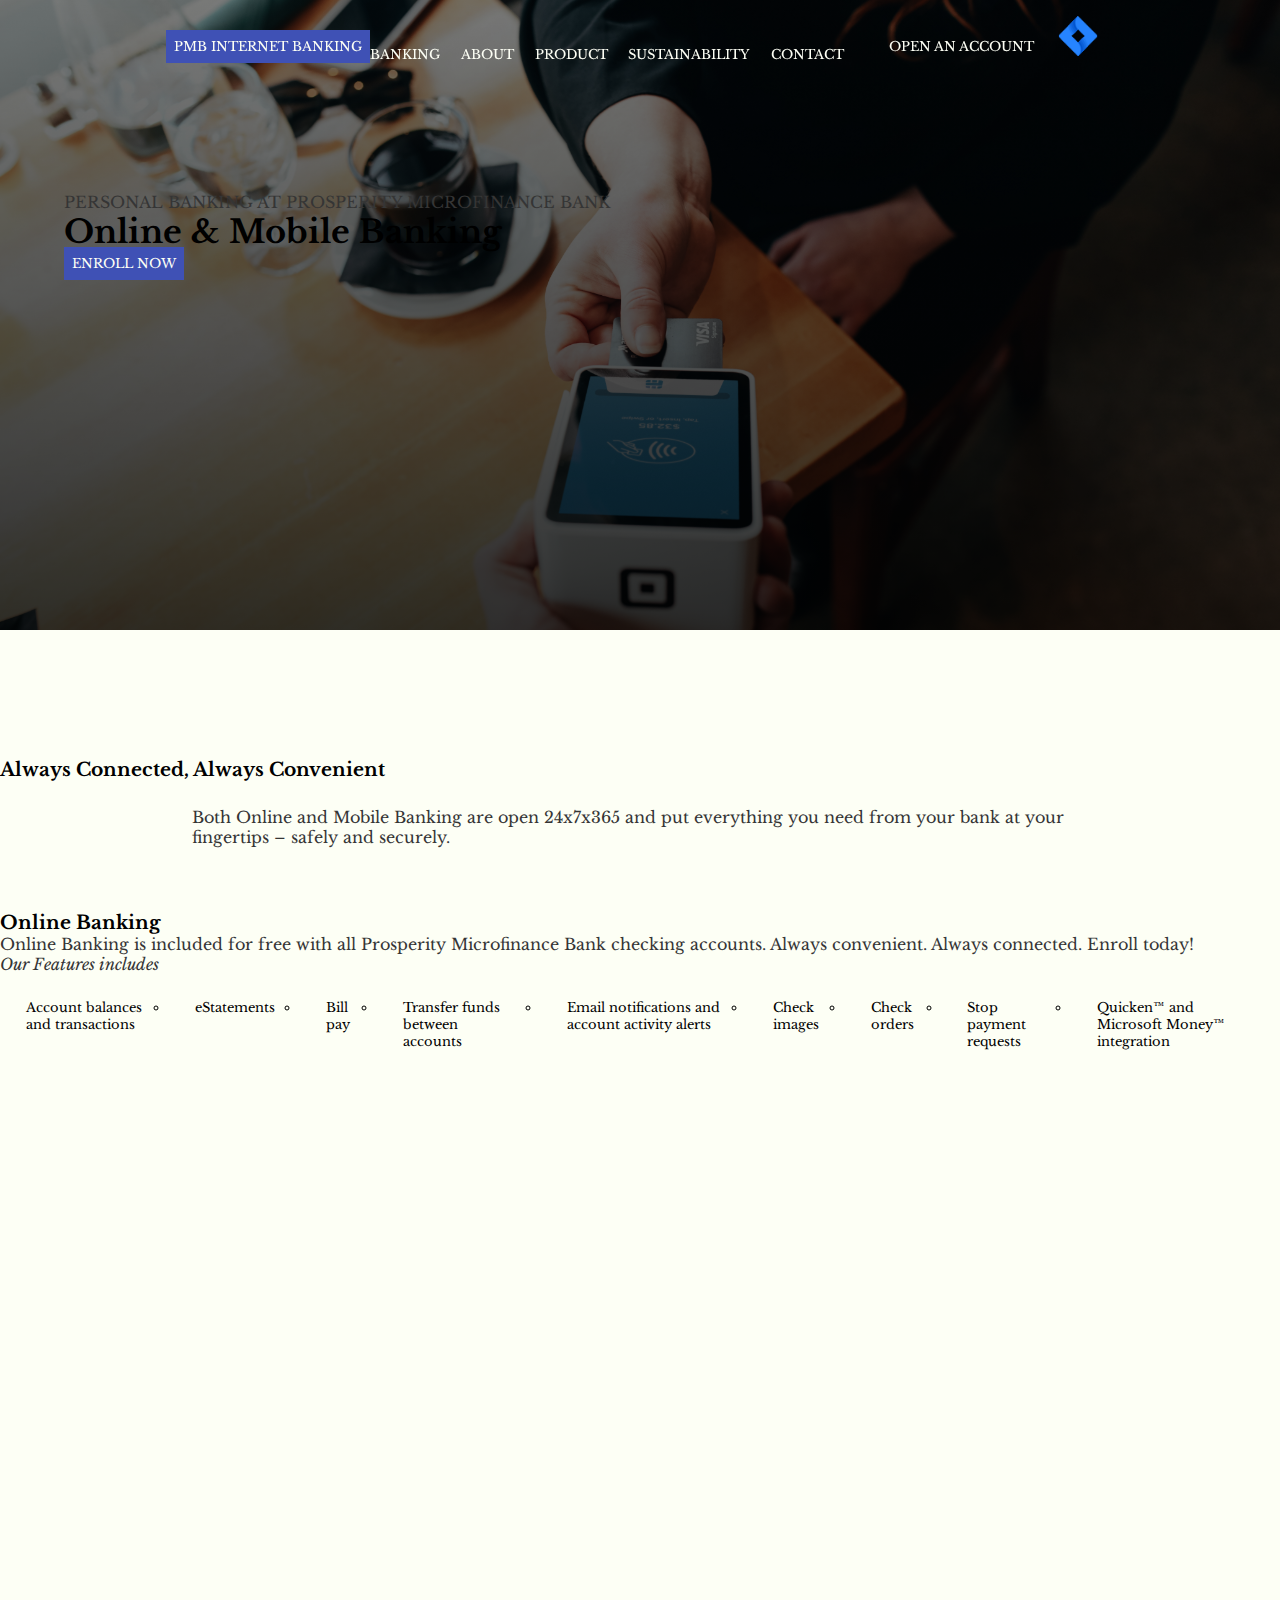
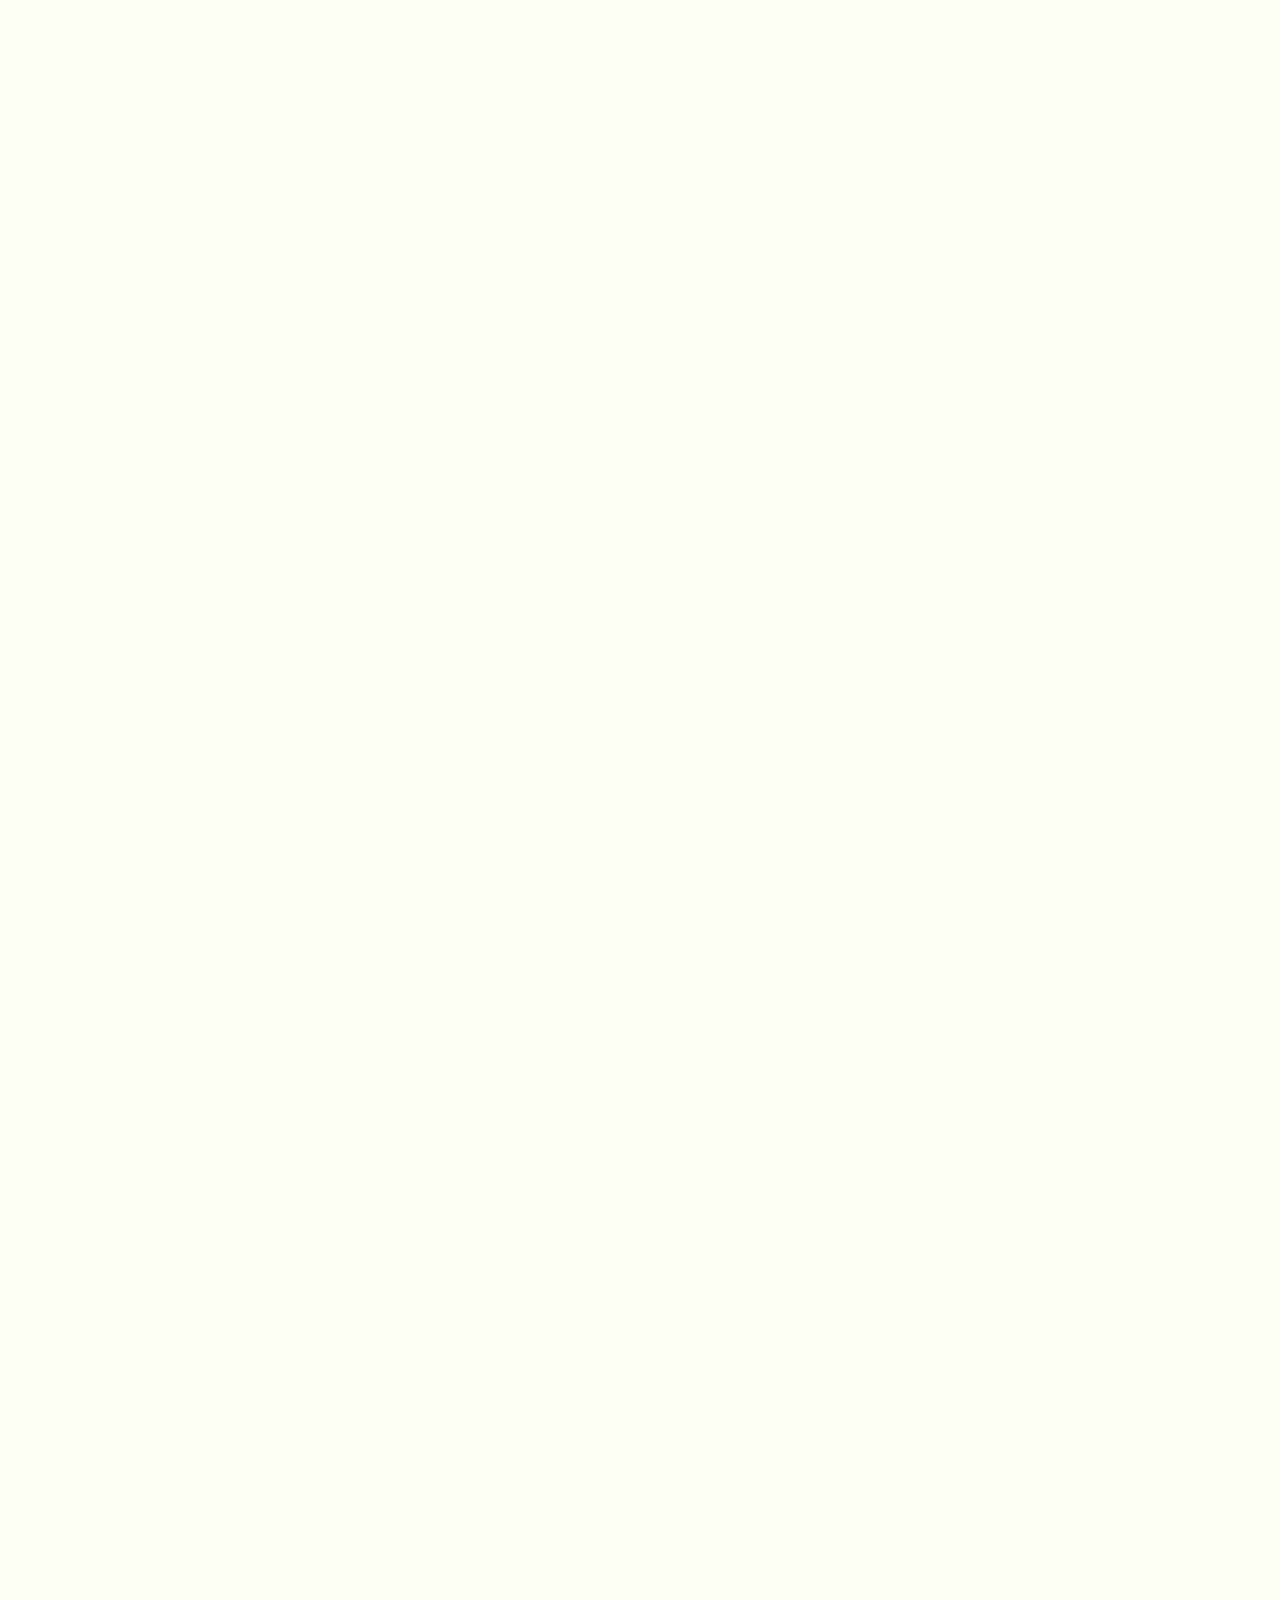
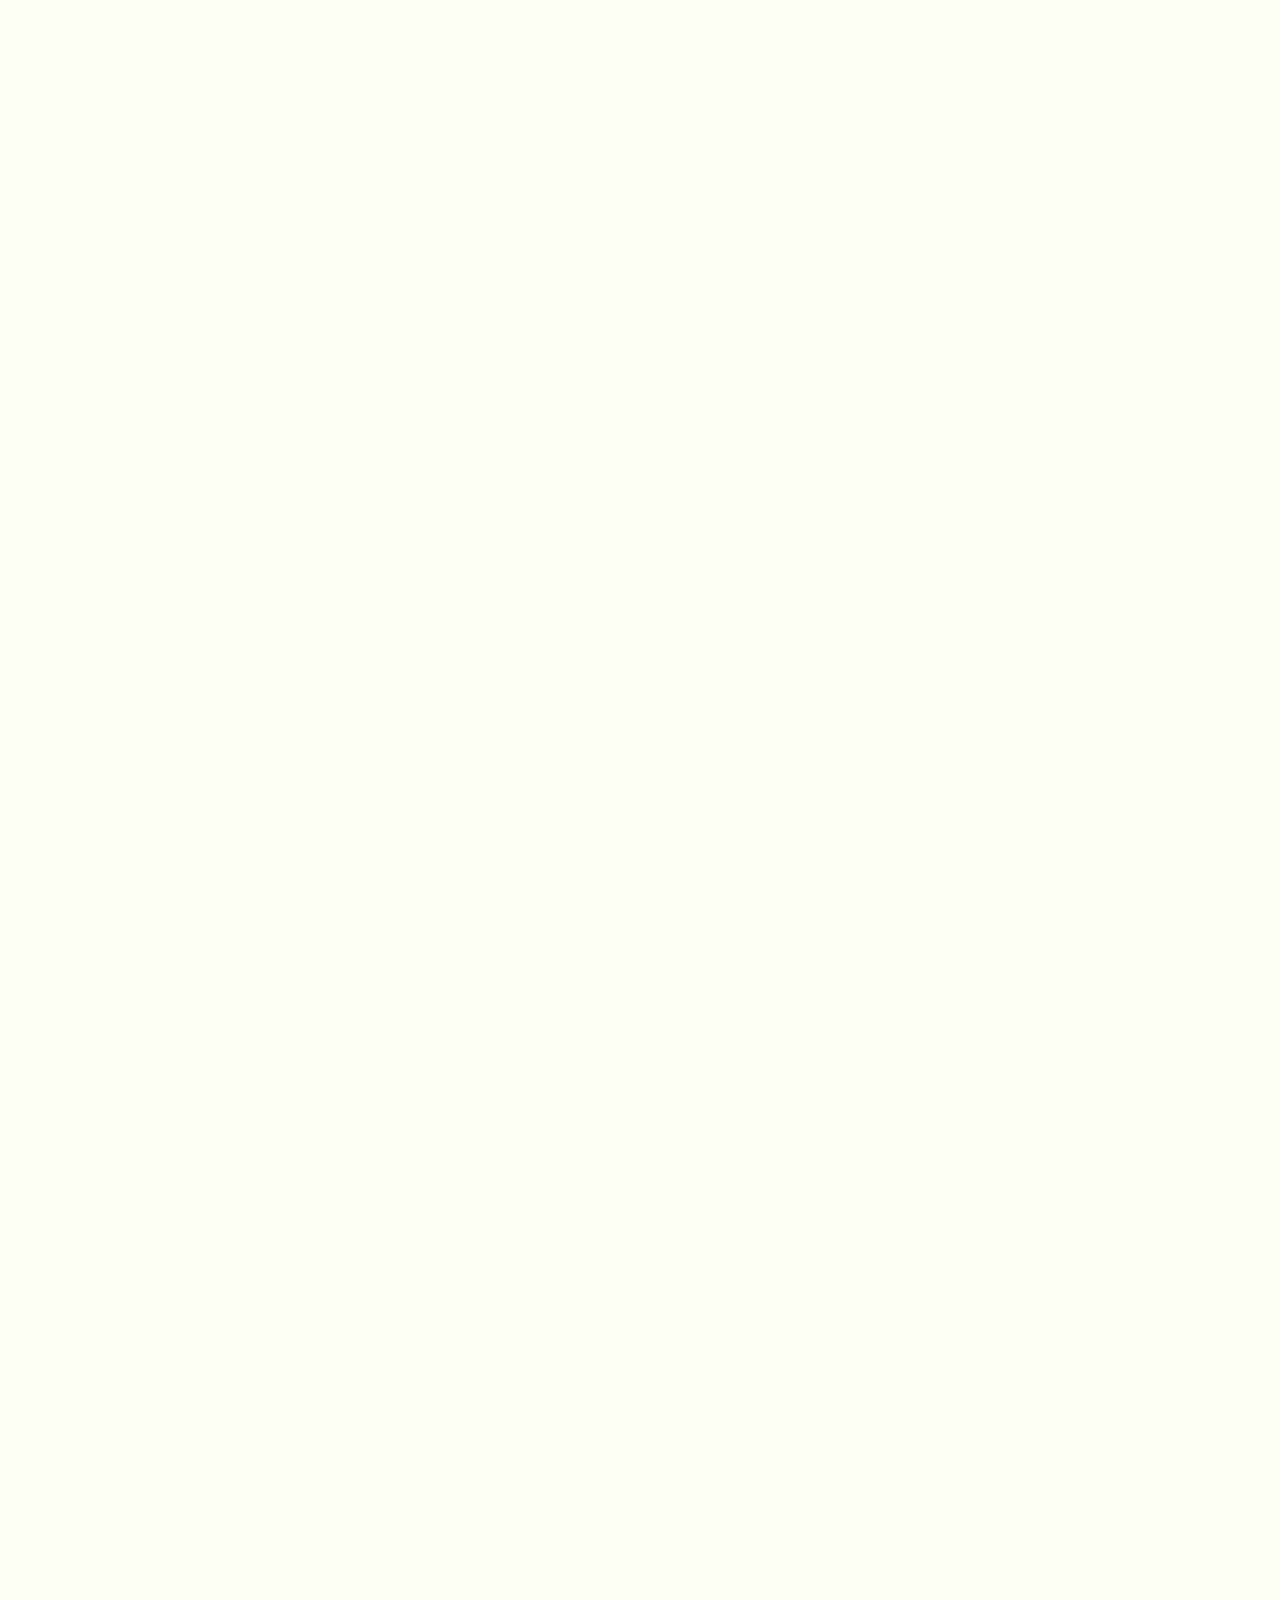
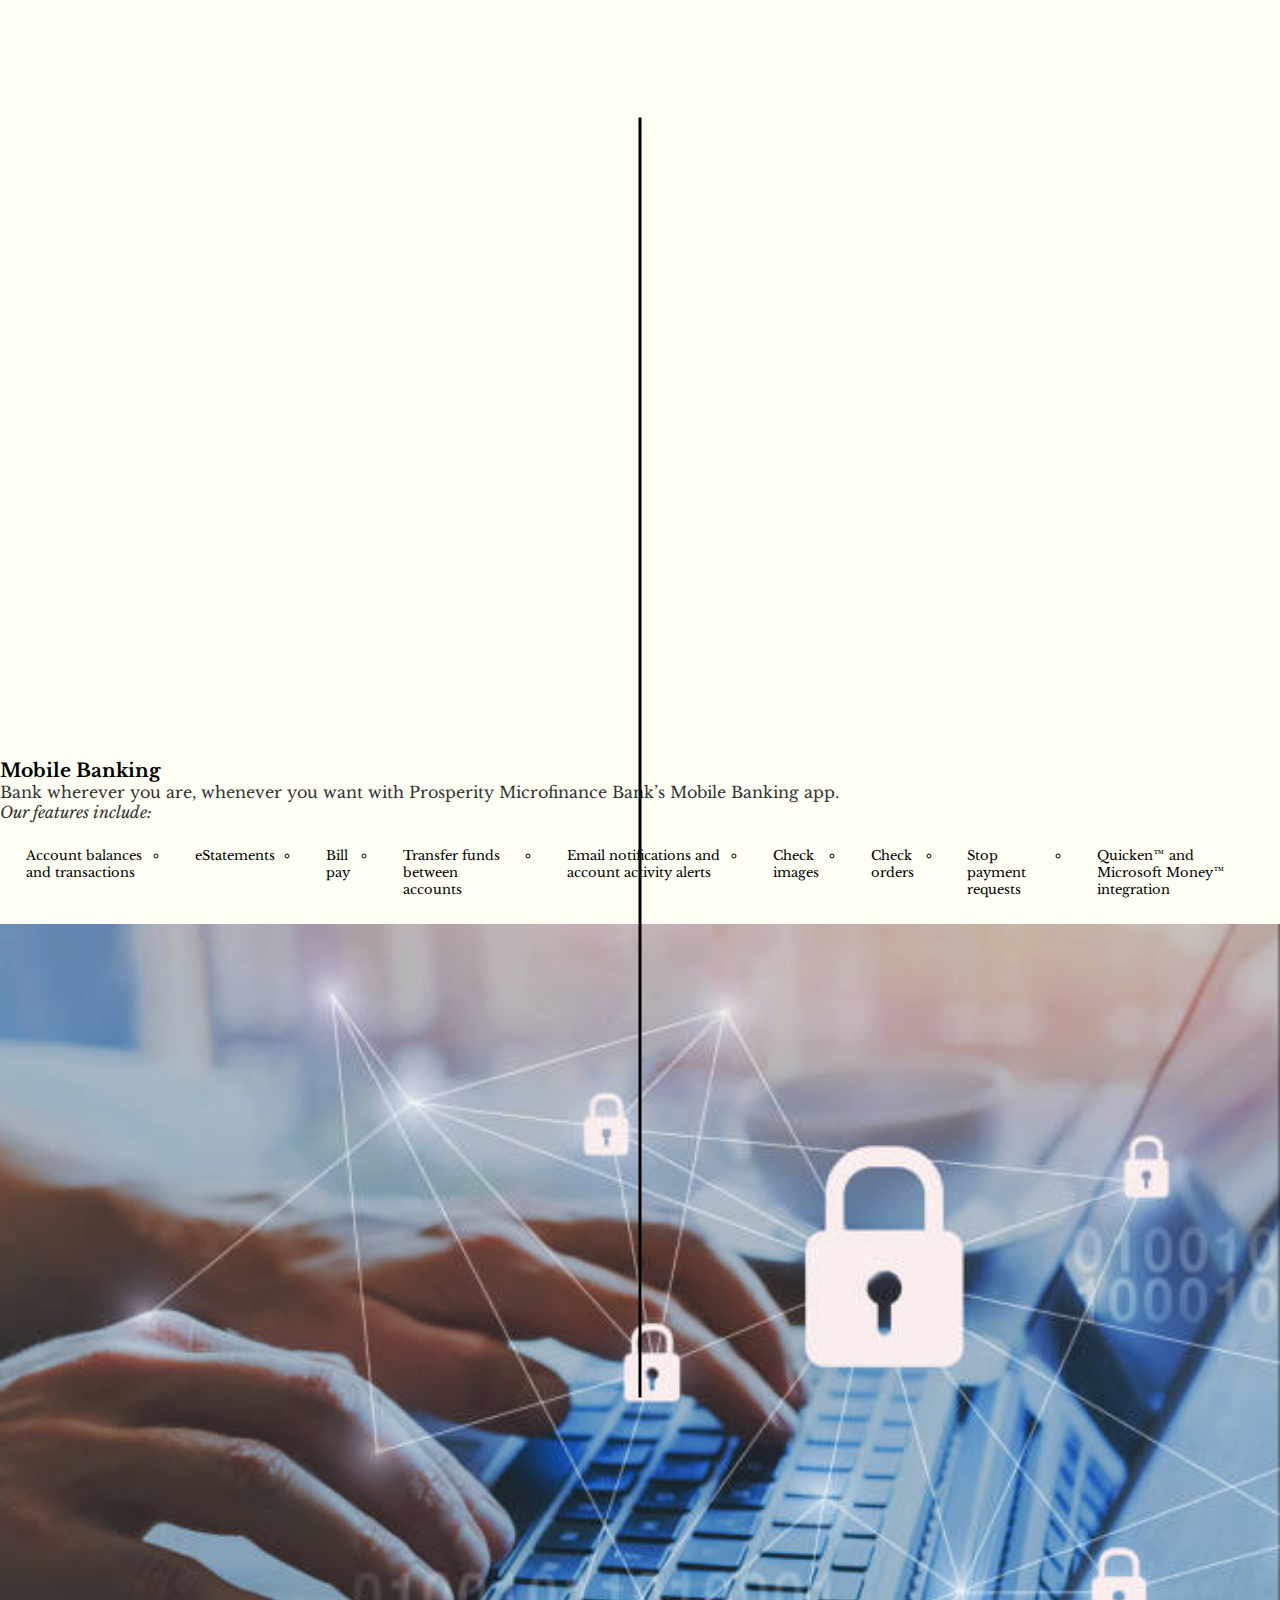
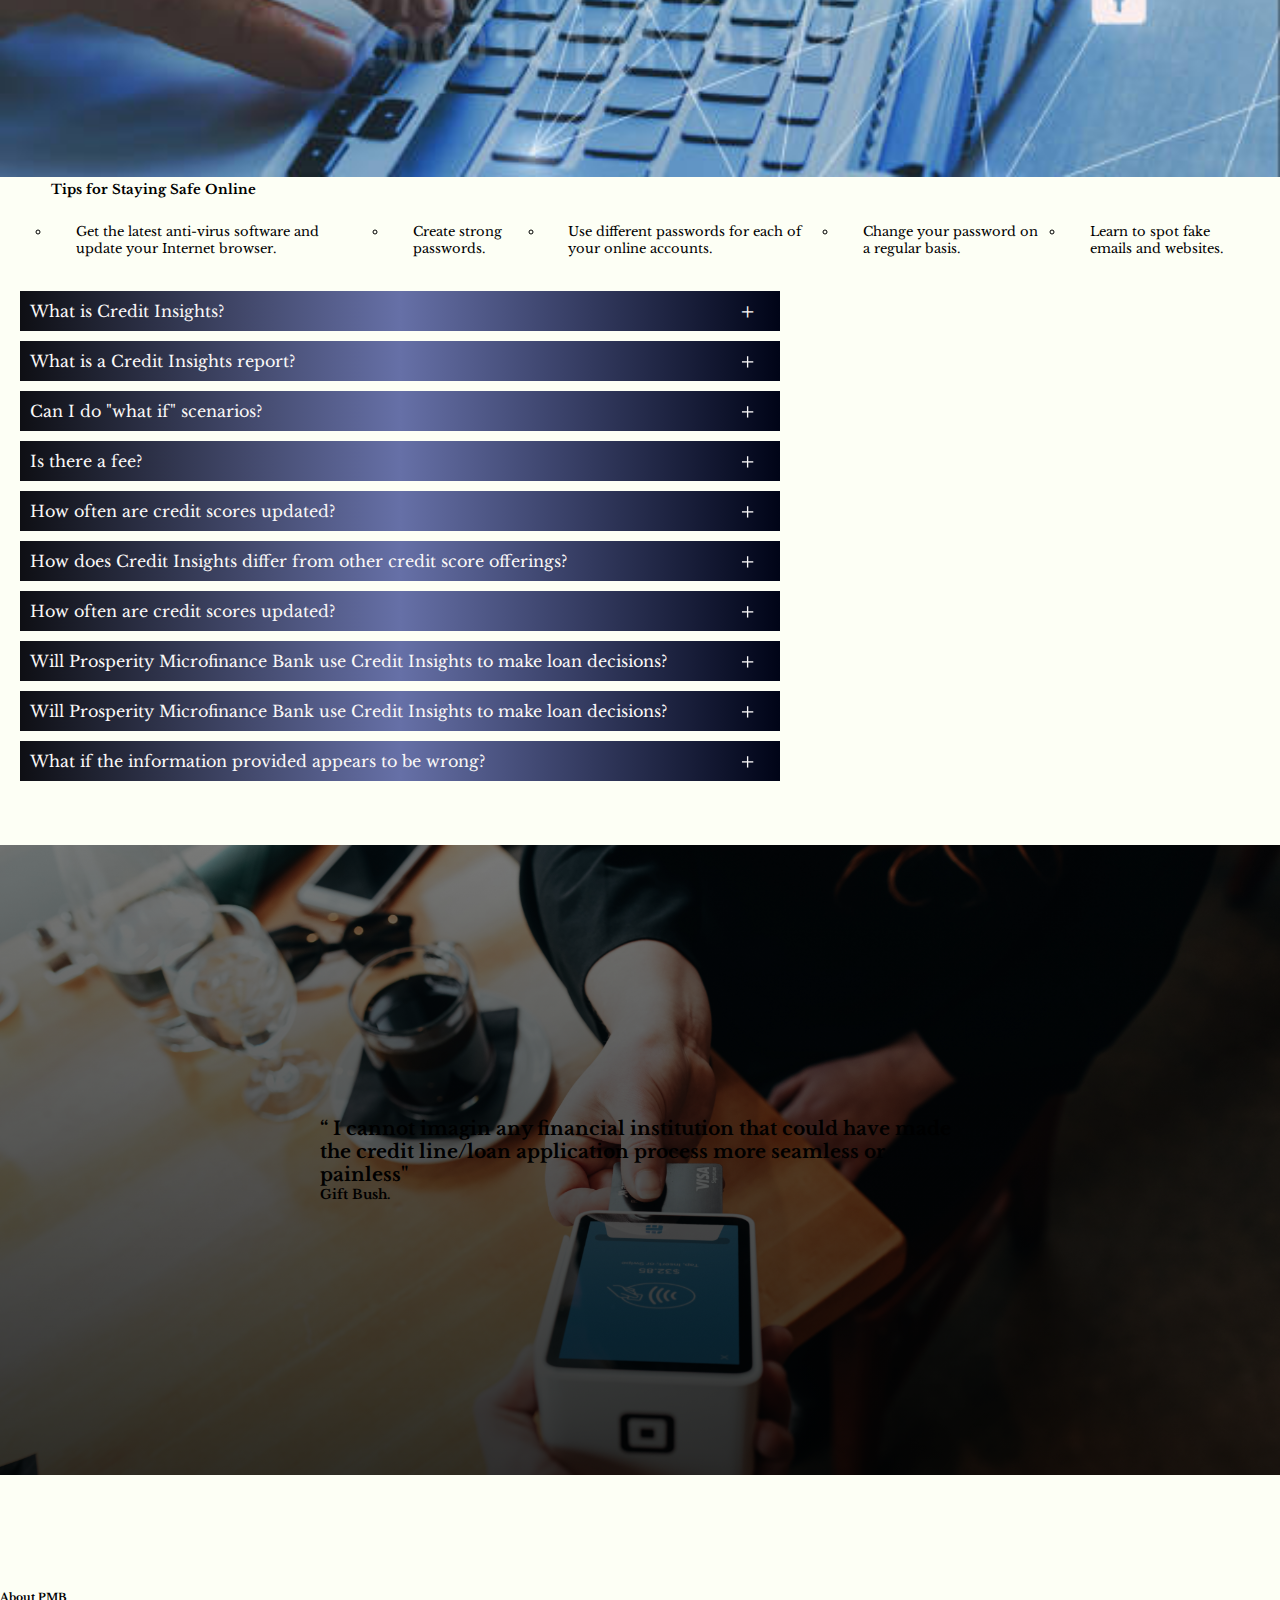
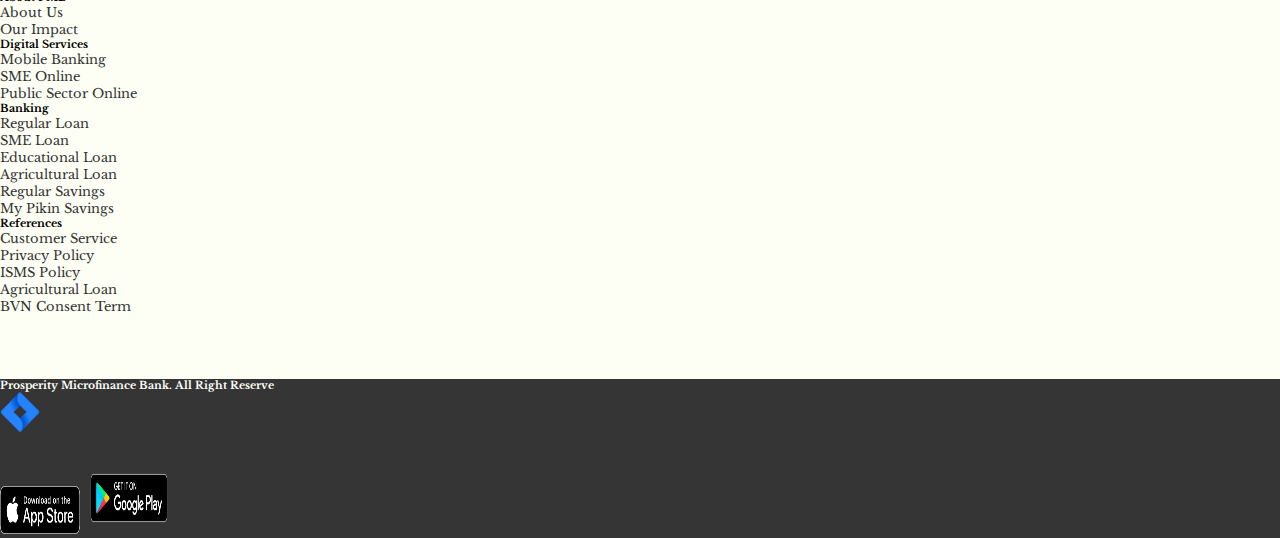
<file: online-banking.html>
<!doctype html>
<html lang="en">
  <head>
    <meta charset="utf-8">
    <meta name="viewport" content="width=device-width, initial-scale=1">
    <title>Pmb</title>
    <link rel="stylesheet" href="aos.css" />
    <link href="https://cdn.jsdelivr.net/npm/bootstrap@5.3.0-alpha3/dist/css/bootstrap.min.css" rel="stylesheet" integrity="sha384-KK94CHFLLe+nY2dmCWGMq91rCGa5gtU4mk92HdvYe+M/SXH301p5ILy+dN9+nJOZ" crossorigin="anonymous">
    <link rel="stylesheet" type="text/css" href="stylesheet.css" />
    <link rel="stylesheet" href="https://use.fontawesome.com/releases/v5.5.0/css/all.css" integrity="sha384-B4dIYHKNBt8Bc12p+WXckhzcICo0wtJAoU8YZTY5qE0Id1GSseTk6S+L3BlXeVIU" crossorigin="anonymous"> 
    <link rel="stylesheet" href="https://cdnjs.cloudflare.com/ajax/libs/font-awesome/4.7.0/css/font-awesome.min.css">   
    <link rel="stylesheet" href="https://cdnjs.cloudflare.com/ajax/libs/font-awesome/6.0.0-beta2/css/all.min.css" integrity="sha512-YWzhKL2whUzgiheMoBFwW8CKV4qpHQAEuvilg9FAn5VJUDwKZZxkJNuGM4XkWuk94WCrrwslk8yWNGmY1EduTA==" crossorigin="anonymous" referrerpolicy="no-referrer" />
    <link rel="stylesheet" href="fontawesome.min.css">

</head>
  <body>
      <!-- large screen header -->
    <div class="container-fluid large_screen online-banking">
     <div class="row navbar" id="navbar">
      <div class="col-lg-12 col-md-12">
        <nav class="sticky-top">
          <a href="online-banking" class="btn pmb_internet_btn change_color btn-lg" id="link_pmb">PMB INTERNET BANKING</a>
      <div class="nav-links">
        <ul>
          <li><a id="link_bank" href="banking.html">BANKING</a></li>
          <li><a id="link_about" href="about.html">ABOUT</a></li>
          <li><a id="link_csr" href="product.html">PRODUCT</a></li>
          <li><a id="link_sus" href="sustainability.html">SUSTAINABILITY</a></li>
          <li><a id="link_con" href="#footer">CONTACT</a></li>
        </ul>
      </div>
      <div class="pmb_open_acc">
        <a class="btn btn-lg pmb_open_acc-btn" href="open-account.html" id="link_open">OPEN AN ACCOUNT</a>
      </div>
      <div class="pmb_logo">
        <a href="index.html"><img src="images/logo.png" style="height: 40px; width:40px;"></a>
      </div>
      </nav>
      </div>
     </div>

     <div class="row online-banking_intro">
      <div class="col-lg-6 col-md-6">
        <P class="text-white">PERSONAL BANKING AT PROSPERITY MICROFINANCE BANK</P>
        <h1 class="text-white mt-2">Online & Mobile Banking</h1>
        <a href="#" class="btn pmb_internet_btn intro-btn btn-lg mt-3" id="link_pmb">ENROLL NOW</a>
      </div>
     </div>       
    </div>

    <!-- small screen header -->
    <!-- navbar -->
    <nav class="navbar navbar-expand-lg sticky-top small_screen">
      <div class="container-fluid">
        <button class="navbar-toggler" type="button" data-bs-toggle="collapse" data-bs-target="#navbarTogglerDemo03" aria-controls="navbarTogglerDemo03" aria-expanded="false" aria-label="Toggle navigation">
          <span class="navbar-toggler-icon"></span>
        </button>
        <p class="text-center xx_small_screen">PROSPERITY MICROFINANCE BANK</p>
        <a href="index.html"><img src="images/logo.png" style="height: 40px; width:40px;"></a>
        <div class="collapse navbar-collapse mt-2" id="navbarTogglerDemo03">
          <div class="justify-content-center align align-items-center text-center mt-2 mb-2 ">
            <a href="online-banking.html" class="btn pmb_internet_btn change_color btn-lg " id="link_pmb">PMB INTERNET BANKING</a>
          </div>
          <ul class="navbar-nav me-auto mb-2 mb-lg-0">
            <li class="nav-item">
              <a class="nav-link"  href="banking.html">BANKING</a>
              <hr>
            </li>
            <li class="nav-item">
              <a class="nav-link" href="about.html">ABOUT PMB</a>
              <hr>
            </li>
            <li class="nav-item">
              <a href="product.html" class="nav-link">PRODUCT</a>
            </li>
            <hr>
            <li class="nav-item">
              <a  href="sustainability.html" class="nav-link">SUSTAINABILITY</a>
              <hr>
            </li>
            <li class="nav-item">
              <a href="#footer" class="nav-link">CONTACT</a>
            </li>
            <hr>
          </ul>
          <a class="btn btn-lg pmb_open_acc-btn_small" href="open-account.html" id="pmb_open_acc-btn_small">OPEN AN ACCOUNT</a>
        </div>
      </div>
    </nav>

    <!-- header -->
    <div class=" container-fluid small_screen online-banking">
        <div class="row ">
            <div class="col">
                <div class=" text justify-content-center align-items-center text-center">
                  <P class="text-white">PERSONAL BANKING AT PROSPERITY MICROFINANCE BANK</P>
                  <h1 class="text-white mt-2">Online & Mobile Banking</h1>
                  <a href="#" class="btn pmb_internet_btn intro-btn btn-lg mt-3" id="link_pmb">ENROLL NOW</a>
                </div>
            </div>
        </div>
    </div>

    <!-- connect -->
    <div class="container connect-con">
        <div class='row justify-content-center align-items-center'>
            <div class="col justify-content-center align-items-center ">
                <h3 class="text-center">Always Connected, Always Convenient</h3>
                <p class="text-center connect">Both Online and Mobile Banking are open 24x7x365 and put everything you need from your bank at your fingertips – safely and securely.</p>
            </div>
        </div>
    </div>

    <!-- internet banking -->
        <div class="container internet_banking justify-content-center align-items-center collapseable-con">
          <div class="row mt-5">
            <div class="col-md-5 col-lg-5 text-col">
                <h3 class="pt-3 mt-5 text-center" >Online Banking</h3>
                <p class="pt-3">Online Banking is included for free with all Prosperity Microfinance Bank checking accounts. Always convenient.  Always connected.  Enroll today!</p>
                <p class="pt-3"><i>Our Features includes</i></p>
                <ul class="d-block pt-4">
                  <li>Account balances and transactions</li>
                  <li>eStatements</li>
                  <li>Bill pay</li>
                  <li>Transfer funds between accounts</li>
                  <li>Email notifications and account activity alerts</li>
                  <li>Check images</li>
                  <li>Check orders</li>
                  <li>Stop payment requests</li>
                  <li>Quicken™ and Microsoft Money™ integration</li>

                </ul>
            </div>

            <div class="col-lg-1 col-md-1">
              <div class=" d-flex line1"></div>
          </div>

          <div class="col-md-5 col-lg-5 mt-3 pt-4">
            <h3 class="pt-3 text-center" >Mobile Banking</h3>
            <p class="pt-3">Bank wherever you are, whenever you want with Prosperity Microfinance Bank’s Mobile Banking app.</p>
            <p class="pt-4"><i>Our features include:</i></p>
            <ul class="d-block pt-4">
              <li>Account balances and transactions</li>
              <li>eStatements</li>
              <li>Bill pay</li>
              <li>Transfer funds between accounts</li>
              <li>Email notifications and account activity alerts</li>
              <li>Check images</li>
              <li>Check orders</li>
              <li>Stop payment requests</li>
              <li>Quicken™ and Microsoft Money™ integration</li>
              

        </ul>
        </div>

          </div>

            <div class="row ">
              <div class=" col-md-4 col-lg-4 mt-5 mb-3">
                <div class="card">
                    <img src="images/istockphoto-1061357610-612x612.jpg" class="card-img-top" alt="..." style="width: 100%; height: 100%;">
                    <div class="card-body">
                      <h5 class="pt-3">Tips for Staying Safe Online</h5>
                      <ul class="d-block">
                        <li>Get the latest anti-virus software and update your Internet browser.</li>
                        <li>Create strong passwords.</li>
                        <li>Use different passwords for each of your online accounts.</li>
                        <li>Change your password on a regular basis.</li>
                        <li>Learn to spot fake emails and websites.</li>
                    </div>
                  </div>
            </div>

            <div class="col-md-8 col-lg-8 align-items-center justify-content-center mx-auto collapseable d-flex">
              <div class="accordion ">
                <div class="contentBx">
                  <div class="label">What is Credit Insights?</div>
                  <div class="content">
                    <p class="pt-3"> Credit Insights is a comprehensive program that can help you stay on top of your credit. The program provides free, ongoing access to your credit score and report, monitors your credit for key changes, and finds savings opportunities on existing and new loans and credit cards – all through your Prosperity Microfinance Bank mobile banking account.</p>
                    <p class="pt-3">With this program, you can check your credit score, full credit report, and factors that influence it. The scores are updated automatically every month or you have the option to refresh your score and report daily</p>
                    <p class="pt-3">With this program, you can check your credit score, full credit report, and factors that influence it. The scores are updated automatically every month or you have the option to refresh your score and report daily</p>
                  
                  </div>
                </div>
        
                <div class="contentBx">
                  <div class="label">What is a Credit Insights report?</div>
                  <div class="content">
                    <p class="pt-3">Your Credit Insights Credit Report provides all the information you would find on a credit file including a list of open loans and accounts and credit inquiries. You will also be able to see details on payment history, credit utilization, and the public records that show up on your account. And, when you check your credit file, it will have no impact on your credit score.</p>
                  </div>
                </div>
        
                <div class="contentBx">
                  <div class="label">Can I do "what if" scenarios?</div>
                  <div class="content">
                    <p> Absolutely</p>
                    <p>Credit Goals is a feature of Credit Insights. You have the ability to input your desired credit score and a timeline in which you want to achieve that goal. Personalized recommendations will be given, and you can track your progress toward your goals.</p>
                  </div>
                </div>
        
                <div class="contentBx">
                  <div class="label">Is there a fee?</div>
                  <div class="content">
                    <p> No, Credit Insights is entirely free, and no credit card information is required to register.</p>
                  </div>
                </div>
        
                <div class="contentBx">
                  <div class="label">How often are credit scores updated?</div>
                  <div class="content">
                    <p>Your score will be automatically updated every 30 days.  You can also click “refresh” on the Credit Score Dashboard at any time. </p>
                  </div>
                </div>
        
                 <div class="contentBx">
                  <div class="label">How does Credit Insights differ from other credit score offerings?</div>
                  <div class="content">
                    <p>Your score will be automatically updated every 30 days.  You can also click “refresh” on the Credit Score Dashboard at any time. </p>
                  </div>
                </div>
        
                 <div class="contentBx">
                  <div class="label">How often are credit scores updated?</div>
                  <div class="content">
                    <p>Credit Insights pulls your credit profile from TransUnion, one of the three major credit reporting bureaus, and uses VantageScore 3.0, a credit scoring model developed collaboratively by the three major credit bureaus: Equifax, Experian, and TransUnion. This model seeks to make score information more uniform between the three bureaus to provide consumers a better picture of their credit health. Key factors that drive the score are the same. </p>
                  </div>
                </div>
        
                 <div class="contentBx">
                  <div class="label">Will Prosperity Microfinance Bank use Credit Insights to make loan decisions?</div>
                  <div class="content">
                    <p> No, Prosperity Microfinance Bank uses its own lending criteria for making loan decisions and has no access to Credit Insights. Further, Credit Insights is a free service to help you understand your credit health, and make improvements in your scores. Republic Bank doesn’t have access to your credit file with Credit Insights. </p>
                  </div>
                
              </div>
        
              <div class="contentBx">
                <div class="label">Will Prosperity Microfinance Bank use Credit Insights to make loan decisions?</div>
                <div class="content">
                  <p>Credit Insights has put in place bank-level encryption and security policies to keep customer data safe and secure. Credit Insights also has a sophisticated system that scans for, and thwarts, online bots, intrusions, and attacks.</p>
                  <p>Credit Insight’s policies and processes are reviewed annually by a third-party auditor and have been verified by FIS’s Security and Compliance for meeting their stringent security guidelines.</p>
                </div>
              </div>
          
        
            <div class="contentBx">
              <div class="label">What if the information provided appears to be wrong?</div>
              <div class="content">
                <p> Credit Insights is not intended to be comprehensive and may not provide all information about your accounts. That’s why we encourage you to also take advantage of obtaining free credit reports from www.annualcreditreport.com to look for any incorrect information or discrepancies across all three bureaus. Each bureau has its own process for correcting inaccurate information, but you can “File a Dispute” by clicking on the “Dispute” link within your Credit Insights Credit Report. Also, the Federal Trade Commission website offers step-by-step instructions on how to contact the bureaus and correct errors. </p>
              </div>
            </div>
          </div>
            </div>

            
            </div>
            </div>



  <!-- testimony3 -->
  <div class=" container-fluid testimony3">
    <div class="row ">
        <div class="col">
            <div class=" text justify-content-center align-items-center text-center">
              <h3 class="text-white text-center">“ I cannot  imagin any financial institution that could have made the credit line/loan application process more seamless or painless"</h3>
              <h5 class="text-white text-center pt-3">Gift Bush.</h5>
            </div>
        </div>
    </div>
</div>

  <!-- links -->
  <div class="container link">
    <div class="row row-cols-2 row-cols-md-4">
        <div class=" text-center">
          <h5 class="mb-3">About PMB</h5>
           <p><a href="#" class="link-a">About Us</a></p>
           <p><a href="#" class="link-a">Our Impact</a></p>
        </div>
        <div class=" text-center">
          <h5 class="mb-3">Digital Services</h5>
          <p><a href="#" class="link-a">Mobile Banking</a></p>
          <p><a href="#" class="link-a">SME Online</a></p>
          <p><a href="#" class="link-a">Public Sector Online</a></p>
         
        </div>
        <div class=" text-center">
          <h5 class="mb-3">Banking</h5>
          <p><a href="#" class="link-a">Regular Loan</a></p>
          <p><a href="#" class="link-a">SME Loan</p></a>
          <p><a href="#" class="link-a">Educational Loan</a></p>
          <p><a href="#" class="link-a">Agricultural Loan</a></p>
          <p><a href="#" class="link-a">Regular Savings</a></p>
          <p><a href="#" class="link-a">My Pikin Savings</a></p>
        </div>
        <div class=" text-center">
          <h5 class="mb-3">References</h5>
          <p><a href="#" class="link-a">Customer Service</a></p>
          <p><a href="#" class="link-a">Privacy Policy</a></p>
          <p><a href="#" class="link-a">ISMS Policy</a></p>
          <p><a href="#" class="link-a">Agricultural Loan</a></p>
          <p><a href="#" class="link-a">BVN Consent Term</a></p>
        </div>  
  </div>
</div>

<!-- footer -->
<div class="container-fluid footer">
  <div class="container">
    <div class="row justify-content-center align-items-center">
      <div class="col-lg-6 col-md-6 d-flex mt-5">
        <h6 class="pt-4">Prosperity Microfinance Bank. All Right Reserve</h6>
        <img src="images/logo.png" class="mt-3" style="height: 40px; width:40px;">
      </div>
      <div class="col-lg-6 col-md-6 justify-content-center align-items-center mt-4">
        <div class="justify-content-center align-items-center text-center ">
          <a href="#"><i class='fab fa-facebook-f p-1 social-link' style='font-size:26px;'></i></a>
          <a href="#"><i class="fab fa-instagram p-1 social-link" style='font-size:26px;'></i></a>
          <a href="#"><i class='fab fa-twitter p-1 social-link' style='font-size:26px;'></i></a>
          <a href="#"><i class="fa-brands fa-youtube-play p-1 social-link" style='font-size:26px;'></i></a>
          <a href="#"><i class="fa-brands fa-linkedin p-1 social-link" style='font-size:26px;'></i></a>
          <div class="d-flex justify-content-center align-items-center">
            <a href="#"><img src="images/5a902db97f96951c82922874.png" alt="playstore"  style="width: 5rem; height: 3rem;"></a>
            <a href="#"><img src="images/5a902dbf7f96951c82922875.png" alt="playstore"  style="width: 5.5rem; height: 4.5rem;"></a>
          </div>
      </div>
    </div>
  </div>
</div>

  <script src="https://cdn.jsdelivr.net/npm/bootstrap@5.3.0-alpha3/dist/js/bootstrap.bundle.min.js" integrity="sha384-ENjdO4Dr2bkBIFxQpeoTz1HIcje39Wm4jDKdf19U8gI4ddQ3GYNS7NTKfAdVQSZe" crossorigin="anonymous"></script>
      <script src="js.js"></script>
      <script src="aos.js"></script>
      <script>
        AOS.init({
          easing: 'ease-in-out-sine'
        });     
      </script>
      
  </body>
</html>
</file>
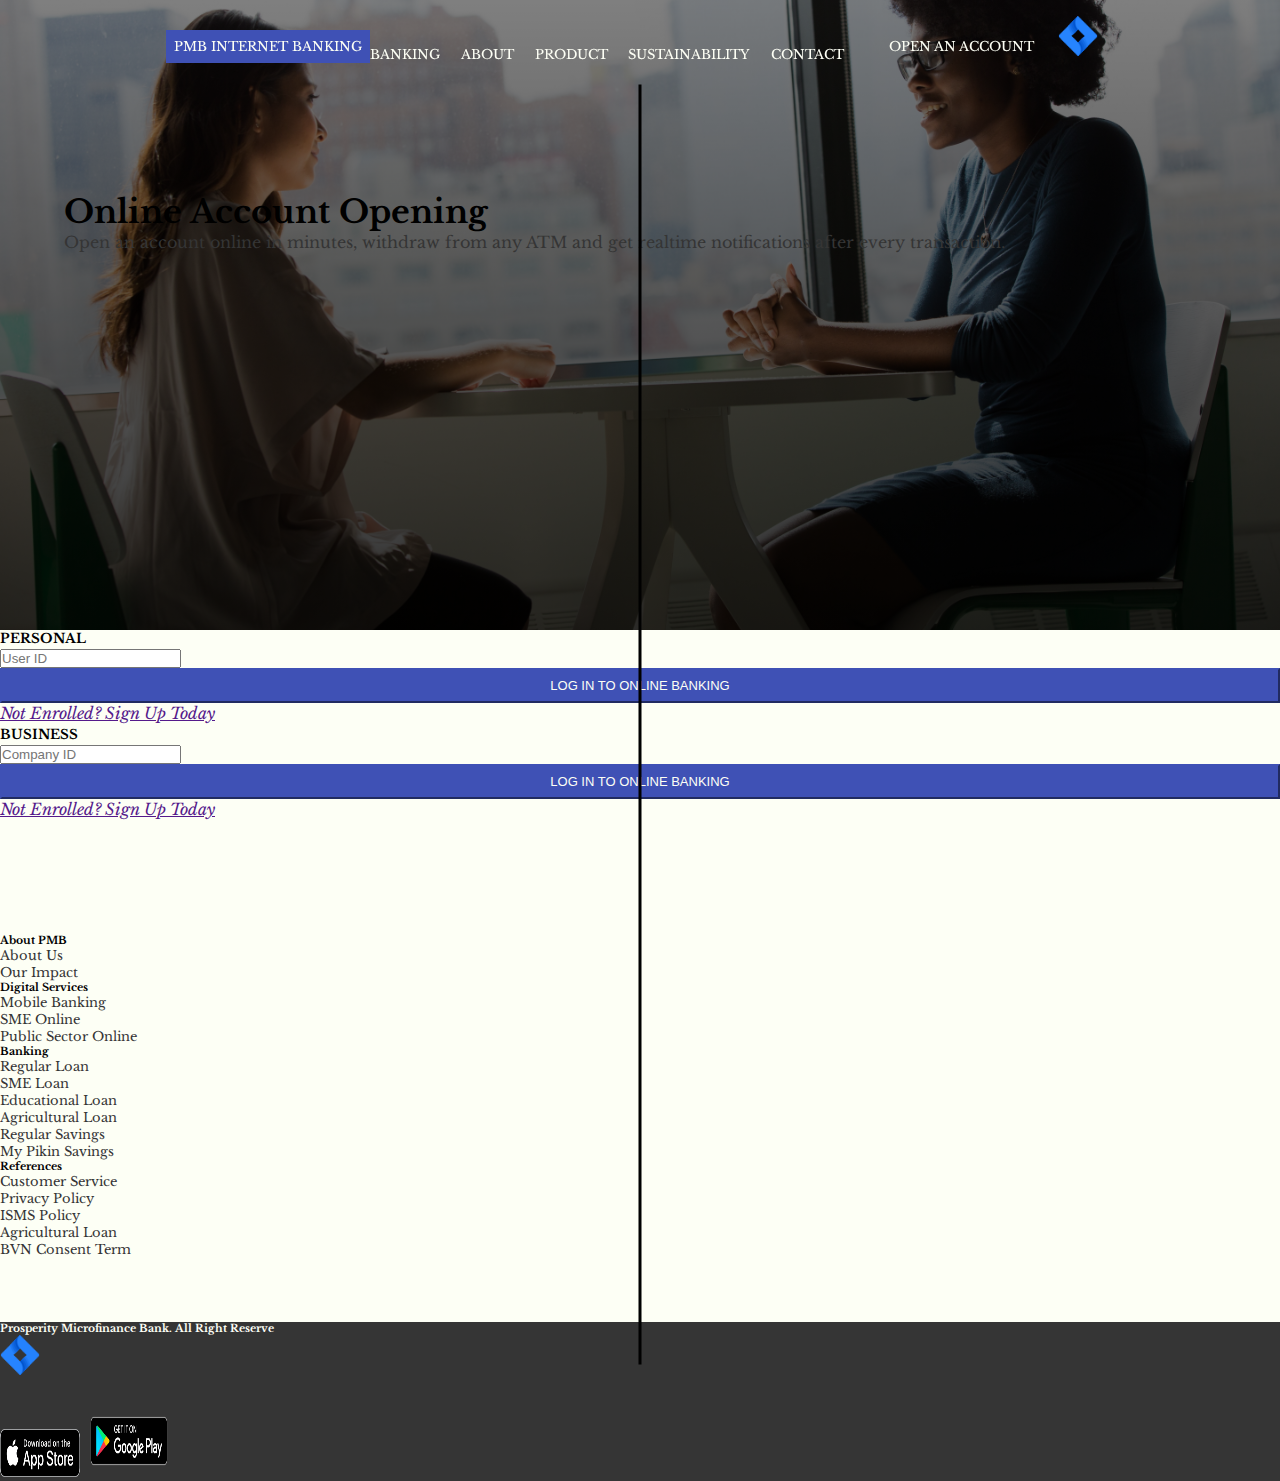
<file: open-account.html>
<!doctype html>
<html lang="en">
  <head>
    <meta charset="utf-8">
    <meta name="viewport" content="width=device-width, initial-scale=1">
    <title>Pmb</title>
    <link rel="stylesheet" href="aos.css" />
    <link href="https://cdn.jsdelivr.net/npm/bootstrap@5.3.0-alpha3/dist/css/bootstrap.min.css" rel="stylesheet" integrity="sha384-KK94CHFLLe+nY2dmCWGMq91rCGa5gtU4mk92HdvYe+M/SXH301p5ILy+dN9+nJOZ" crossorigin="anonymous">
    <link rel="stylesheet" type="text/css" href="stylesheet.css" />
    <link rel="stylesheet" href="https://use.fontawesome.com/releases/v5.5.0/css/all.css" integrity="sha384-B4dIYHKNBt8Bc12p+WXckhzcICo0wtJAoU8YZTY5qE0Id1GSseTk6S+L3BlXeVIU" crossorigin="anonymous"> 
    <link rel="stylesheet" href="https://cdnjs.cloudflare.com/ajax/libs/font-awesome/4.7.0/css/font-awesome.min.css">   
    <link rel="stylesheet" href="https://cdnjs.cloudflare.com/ajax/libs/font-awesome/6.0.0-beta2/css/all.min.css" integrity="sha512-YWzhKL2whUzgiheMoBFwW8CKV4qpHQAEuvilg9FAn5VJUDwKZZxkJNuGM4XkWuk94WCrrwslk8yWNGmY1EduTA==" crossorigin="anonymous" referrerpolicy="no-referrer" />
    <link rel="stylesheet" href="fontawesome.min.css">
</head>
  <body>
      <!-- large screen header -->
    <div class="container-fluid large_screen open-aacount-now">
     <div class="row navbar" id="navbar">
      <div class="col-lg-12 col-md-12">
        <nav class="sticky-top">
          <a href="online-banking.html" class="btn pmb_internet_btn change_color btn-lg" id="link_pmb">PMB INTERNET BANKING</a>
      <div class="nav-links">
        <ul>
          <li><a id="link_bank" href="banking.html">BANKING</a></li>
          <li><a id="link_about" href="about.html">ABOUT</a></li>
          <li><a id="link_csr" href="product.html">PRODUCT</a></li>
          <li><a id="link_sus" href="sustainability.html">SUSTAINABILITY</a></li>
          <li><a id="link_con" href="#footer">CONTACT</a></li>
        </ul>
      </div>
      <div class="pmb_open_acc">
        <a class="btn btn-lg pmb_open_acc-btn" href="open-account.html" id="link_open">OPEN AN ACCOUNT</a>
      </div>
      <div class="pmb_logo">
        <a href="index.html"><img src="images/logo.png" style="height: 40px; width:40px;"></a>
      </div>
      </nav>
      </div>
     </div>

     <div class="row open-aacount-now_intro">
      <div class="col-lg-6 col-md-6">
        <h1 class="text-white mt-2">Online Account Opening</h1>
        <p class="pt-2 text-white">Open an account online in minutes, withdraw from any ATM and get realtime notifications after every transaction.</p>
      </div>
     </div>       
    </div>

    <!-- small screen header -->
    <!-- navbar -->
    <nav class="navbar navbar-expand-lg sticky-top small_screen">
      <div class="container-fluid">
        <button class="navbar-toggler" type="button" data-bs-toggle="collapse" data-bs-target="#navbarTogglerDemo03" aria-controls="navbarTogglerDemo03" aria-expanded="false" aria-label="Toggle navigation">
          <span class="navbar-toggler-icon"></span>
        </button>
        <p class="text-center xx_small_screen">PROSPERITY MICROFINANCE BANK</p>
        <a href="index.html"><img src="images/logo.png" style="height: 40px; width:40px;"></a>
        <div class="collapse navbar-collapse mt-2" id="navbarTogglerDemo03">
          <div class="justify-content-center align align-items-center text-center mt-2 mb-2 ">
            <a href="online-banking.html" class="btn pmb_internet_btn change_color btn-lg " id="link_pmb">PMB INTERNET BANKING</a>
          </div>
          <ul class="navbar-nav me-auto mb-2 mb-lg-0">
            <li class="nav-item">
              <a class="nav-link"  href="banking.html">BANKING</a>
              <hr>
            </li>
            <li class="nav-item">
              <a class="nav-link" href="about.html">ABOUT PMB</a>
              <hr>
            </li>
            <li class="nav-item">
              <a href="product.html" class="nav-link">PRODUCT</a>
            </li>
            <hr>
            <li class="nav-item">
              <a href="sustainability.html" class="nav-link">SUSTAINABILITY</a>
              <hr>
            </li>
            <li class="nav-item">
              <a href="#footer" class="nav-link">CONTACT</a>
            </li>
            <hr>
          </ul>
          <a class="btn btn-lg pmb_open_acc-btn_small" href="open-account.html" id="pmb_open_acc-btn_small">OPEN AN ACCOUNT</a>
        </div>
      </div>
    </nav>

    <!-- header -->
    <div class=" container-fluid small_screen open-aacount-now">
        <div class="row ">
            <div class="col">
                <div class=" text justify-content-center align-items-center text-center">
                  <h1 class="text-white mt-2">Online Account Opening</h1>
                  <p class="pt-2 text-white">Open an account online in minutes, withdraw from any ATM and get realtime notifications after every transaction.</p>
                </div>
            </div>
        </div>
    </div>

    <!-- Account -->
    <div class="container mt-5 pt-3">
        <div class="row justify-content-center align-items-center">
            <div class="col-md-5 col-lg-5">
                <h5>PERSONAL</h5>
            
                <form action="" class="mt-3 pt-3">
                    <div class="form-group">
                      <input type="text" class="form-control form-control-lg" id="date" placeholder="User ID" name="text">
                    </div>                   
                    <div class="justify-content-center align-items-center text-center mt-3">
                      <button type="submit" class="btn btn-lg account-opening-btn pmb_internet_btn change_color mt-2" href="#">LOG IN TO ONLINE BANKING</button>
                    </div>                   
                  </form> 
                  <a href="" class="sign-up-link"><i>Not Enrolled? Sign Up Today</i></a>  
            </div>
        
            <div class="col-lg-1 col-md-1">
                <div class=" d-flex line justify-content-center align-items-center mb-4"></div>
            </div>
            
            <div class="col-md-5 col-lg-5">
                <h5>BUSINESS</h5>

                <form action="" class="mt-3 pt-3">
                    <div class="form-group">
                      <input type="text" class="form-control form-control-lg" id="date" placeholder="Company ID" name="text">
                    </div>                  
                    <div class="justify-content-center align-items-center text-center mt-3">
                      <button type="submit" class="btn btn-lg account-opening-btn pmb_internet_btn change_color mt-2" href="#">LOG IN TO ONLINE BANKING</button>
                    </div>                   
                  </form> 
                  <a href="" class="sign-up-link"><i>Not Enrolled? Sign Up Today</i></a>   
            </div>

        </div>
    </div>




  <!-- links -->
  <div class="container link">
    <div class="row row-cols-2 row-cols-md-4">
        <div class=" text-center">
          <h5 class="mb-3">About PMB</h5>
           <p><a href="#" class="link-a">About Us</a></p>
           <p><a href="#" class="link-a">Our Impact</a></p>
        </div>
        <div class=" text-center">
          <h5 class="mb-3">Digital Services</h5>
          <p><a href="#" class="link-a">Mobile Banking</a></p>
          <p><a href="#" class="link-a">SME Online</a></p>
          <p><a href="#" class="link-a">Public Sector Online</a></p>
         
        </div>
        <div class=" text-center">
          <h5 class="mb-3">Banking</h5>
          <p><a href="#" class="link-a">Regular Loan</a></p>
          <p><a href="#" class="link-a">SME Loan</p></a>
          <p><a href="#" class="link-a">Educational Loan</a></p>
          <p><a href="#" class="link-a">Agricultural Loan</a></p>
          <p><a href="#" class="link-a">Regular Savings</a></p>
          <p><a href="#" class="link-a">My Pikin Savings</a></p>
        </div>
        <div class=" text-center">
          <h5 class="mb-3">References</h5>
          <p><a href="#" class="link-a">Customer Service</a></p>
          <p><a href="#" class="link-a">Privacy Policy</a></p>
          <p><a href="#" class="link-a">ISMS Policy</a></p>
          <p><a href="#" class="link-a">Agricultural Loan</a></p>
          <p><a href="#" class="link-a">BVN Consent Term</a></p>
        </div>  
  </div>
</div>

<!-- footer -->
<div class="container-fluid footer">
  <div class="container">
    <div class="row justify-content-center align-items-center">
      <div class="col-lg-6 col-md-6 d-flex mt-5">
        <h6 class="pt-4">Prosperity Microfinance Bank. All Right Reserve</h6>
        <img src="images/logo.png" class="mt-3" style="height: 40px; width:40px;">
      </div>
      <div class="col-lg-6 col-md-6 justify-content-center align-items-center mt-4">
        <div class="justify-content-center align-items-center text-center ">
          <a href="#"><i class='fab fa-facebook-f p-1 social-link' style='font-size:26px;'></i></a>
          <a href="#"><i class="fab fa-instagram p-1 social-link" style='font-size:26px;'></i></a>
          <a href="#"><i class='fab fa-twitter p-1 social-link' style='font-size:26px;'></i></a>
          <a href="#"><i class="fa-brands fa-youtube-play p-1 social-link" style='font-size:26px;'></i></a>
          <a href="#"><i class="fa-brands fa-linkedin p-1 social-link" style='font-size:26px;'></i></a>
          <div class="d-flex justify-content-center align-items-center">
            <a href="#"><img src="images/5a902db97f96951c82922874.png" alt="playstore"  style="width: 5rem; height: 3rem;"></a>
            <a href="#"><img src="images/5a902dbf7f96951c82922875.png" alt="playstore"  style="width: 5.5rem; height: 4.5rem;"></a>
          </div>
      </div>
    </div>
  </div>
</div>

  <script src="https://cdn.jsdelivr.net/npm/bootstrap@5.3.0-alpha3/dist/js/bootstrap.bundle.min.js" integrity="sha384-ENjdO4Dr2bkBIFxQpeoTz1HIcje39Wm4jDKdf19U8gI4ddQ3GYNS7NTKfAdVQSZe" crossorigin="anonymous"></script>
      <script src="js.js"></script>
      <script src="aos.js"></script>
      <script>
        AOS.init({
          easing: 'ease-in-out-sine'
        });     
      </script>
      
  </body>
</html>
</file>
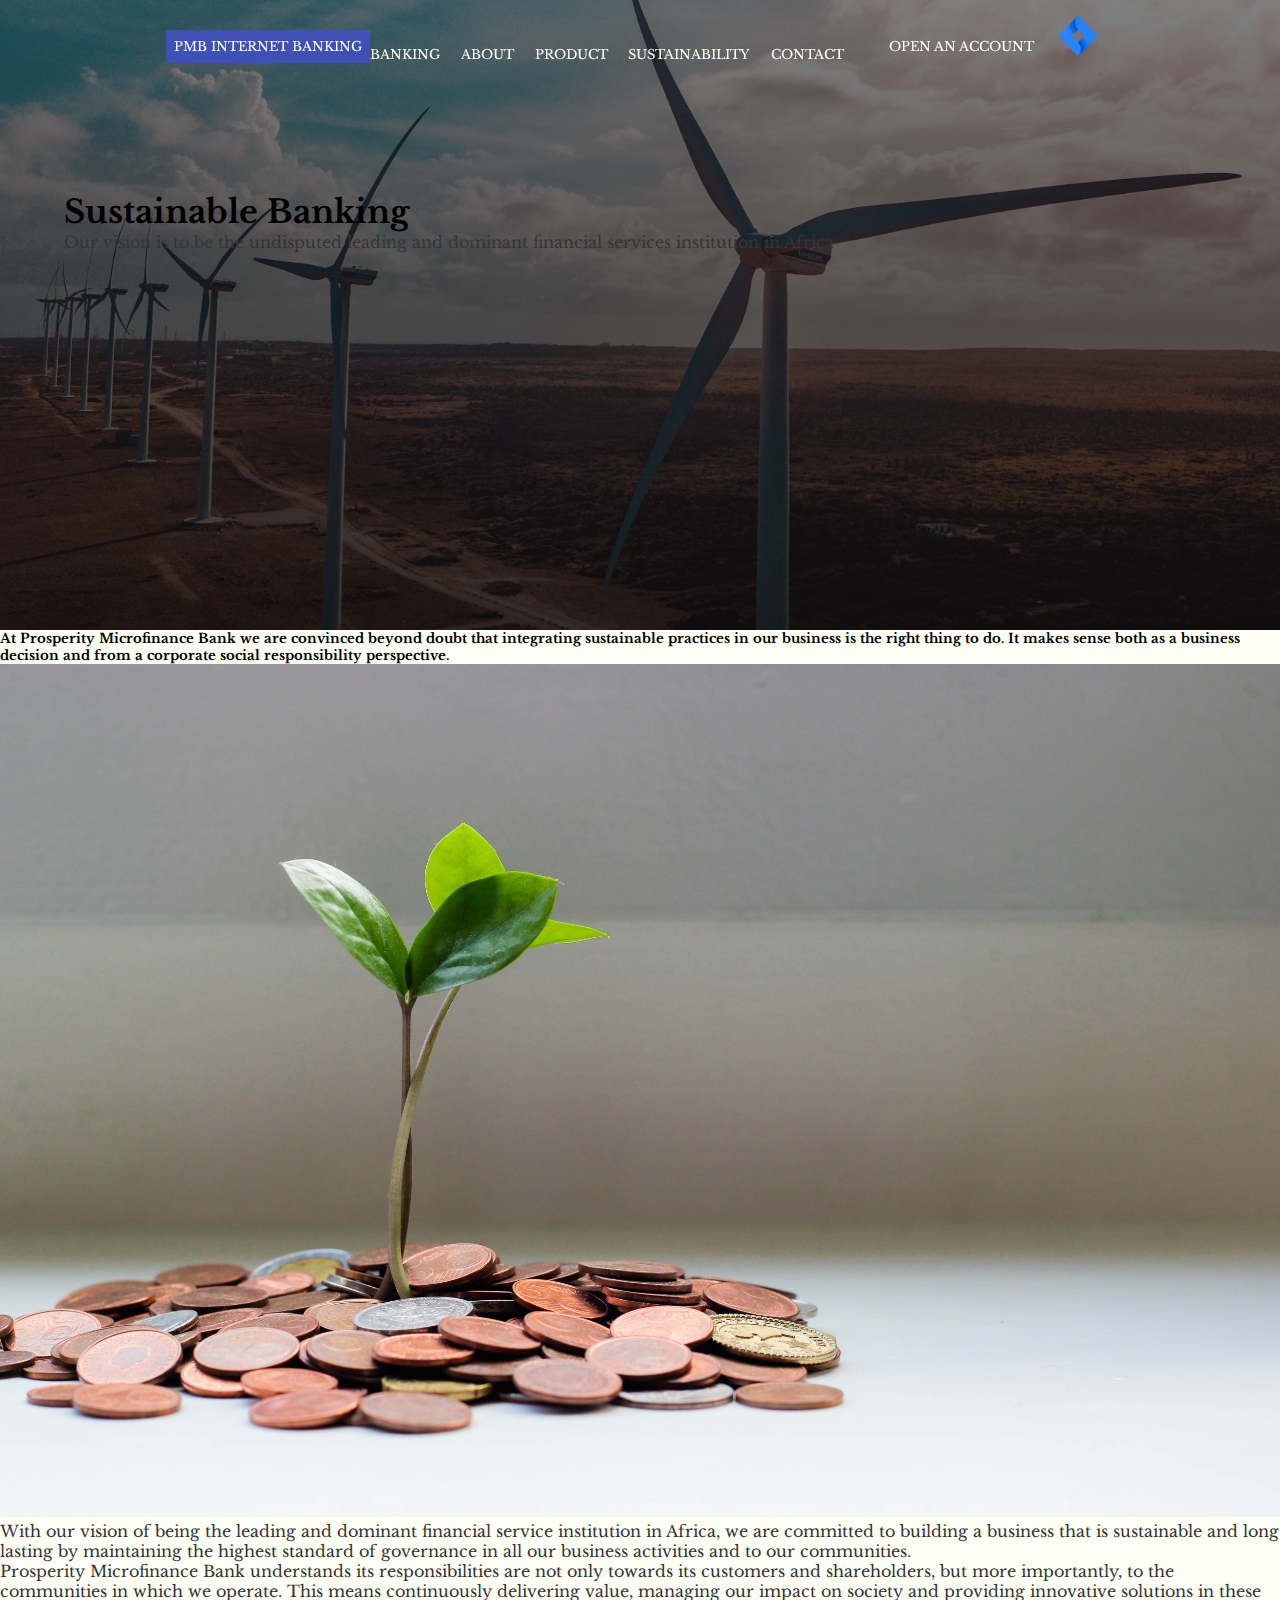
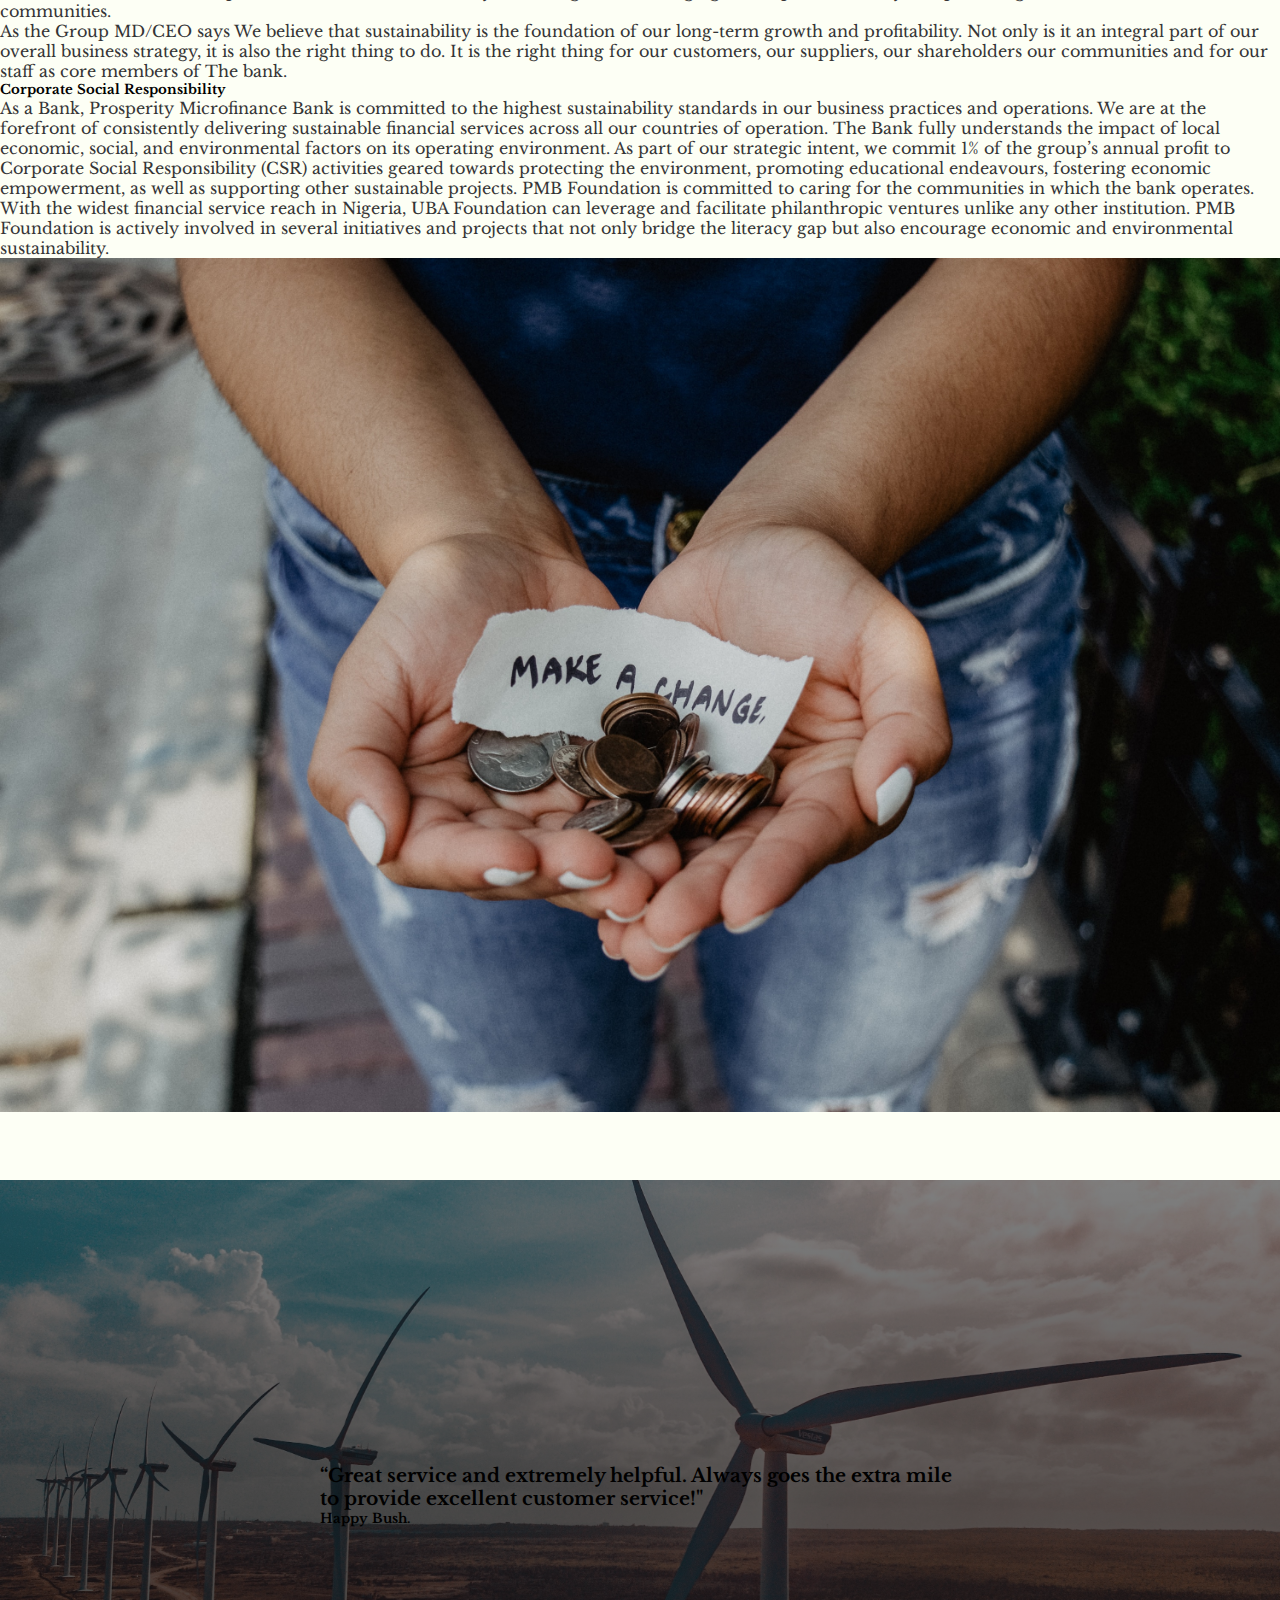
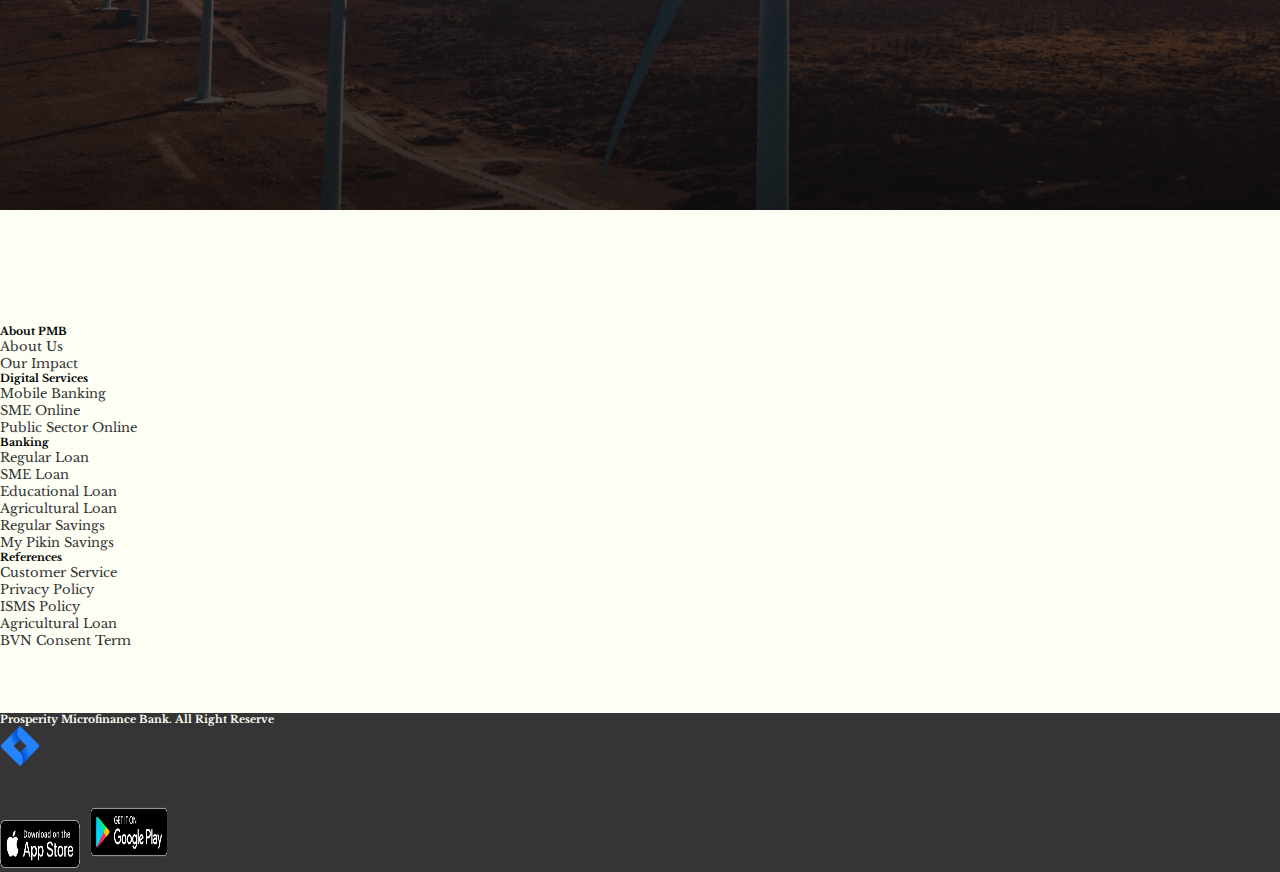
<file: sustainability.html>
<!doctype html>
<html lang="en">
  <head>
    <meta charset="utf-8">
    <meta name="viewport" content="width=device-width, initial-scale=1">
    <title>Pmb</title>
    <link rel="stylesheet" href="aos.css" />
    <link href="https://cdn.jsdelivr.net/npm/bootstrap@5.3.0-alpha3/dist/css/bootstrap.min.css" rel="stylesheet" integrity="sha384-KK94CHFLLe+nY2dmCWGMq91rCGa5gtU4mk92HdvYe+M/SXH301p5ILy+dN9+nJOZ" crossorigin="anonymous">
    <link rel="stylesheet" type="text/css" href="stylesheet.css" />
    <link rel="stylesheet" href="https://use.fontawesome.com/releases/v5.5.0/css/all.css" integrity="sha384-B4dIYHKNBt8Bc12p+WXckhzcICo0wtJAoU8YZTY5qE0Id1GSseTk6S+L3BlXeVIU" crossorigin="anonymous"> 
    <link rel="stylesheet" href="https://cdnjs.cloudflare.com/ajax/libs/font-awesome/4.7.0/css/font-awesome.min.css">   
    <link rel="stylesheet" href="https://cdnjs.cloudflare.com/ajax/libs/font-awesome/6.0.0-beta2/css/all.min.css" integrity="sha512-YWzhKL2whUzgiheMoBFwW8CKV4qpHQAEuvilg9FAn5VJUDwKZZxkJNuGM4XkWuk94WCrrwslk8yWNGmY1EduTA==" crossorigin="anonymous" referrerpolicy="no-referrer" />
    <link rel="stylesheet" href="fontawesome.min.css">
</head>
  <body>
      <!-- large screen header -->
    <div class="container-fluid large_screen sustainability">
     <div class="row navbar" id="navbar">
      <div class="col-lg-12 col-md-12">
        <nav class="sticky-top">
          <a href="online-banking.html" class="btn pmb_internet_btn change_color btn-lg" id="link_pmb">PMB INTERNET BANKING</a>
      <div class="nav-links">
        <ul>
          <li><a id="link_bank" href="banking.html">BANKING</a></li>
          <li><a id="link_about" href="about.html">ABOUT</a></li>
          <li><a id="link_csr" href="product.html">PRODUCT</a></li>
          <li><a id="link_sus" href="sustainability.html">SUSTAINABILITY</a></li>
          <li><a id="link_con" href="#footer">CONTACT</a></li>
        </ul>
      </div>
      <div class="pmb_open_acc">
        <a class="btn btn-lg pmb_open_acc-btn" href="open-account.html" id="link_open">OPEN AN ACCOUNT</a>
      </div>
      <div class="pmb_logo">
        <a href="index.html"><img src="images/logo.png" style="height: 40px; width:40px;"></a>
      </div>
      </nav>
      </div>
     </div>

     <div class="row sustainability_intro">
      <div class="col-lg-6 col-md-6">
        <h1 class="text-white mt-2">Sustainable Banking</h1>
        <p class="pt-2 text-white">Our vision is to be the undisputed leading and dominant financial services institution in Africa</p>
      </div>
     </div>       
    </div>

    <!-- small screen header -->
    <!-- navbar -->
    <nav class="navbar navbar-expand-lg sticky-top small_screen">
      <div class="container-fluid">
        <button class="navbar-toggler" type="button" data-bs-toggle="collapse" data-bs-target="#navbarTogglerDemo03" aria-controls="navbarTogglerDemo03" aria-expanded="false" aria-label="Toggle navigation">
          <span class="navbar-toggler-icon"></span>
        </button>
        <p class="text-center xx_small_screen">PROSPERITY MICROFINANCE BANK</p>
        <a href="index.html"><img src="images/logo.png" style="height: 40px; width:40px;"></a>
        <div class="collapse navbar-collapse mt-2" id="navbarTogglerDemo03">
          <div class="justify-content-center align align-items-center text-center mt-2 mb-2 ">
            <a href="online-banking.html" class="btn pmb_internet_btn change_color btn-lg " id="link_pmb">PMB INTERNET BANKING</a>
          </div>
          <ul class="navbar-nav me-auto mb-2 mb-lg-0">
            <li class="nav-item">
              <a class="nav-link"  href="banking.html">BANKING</a>
              <hr>
            </li>
            <li class="nav-item">
              <a class="nav-link" href="about.html">ABOUT PMB</a>
              <hr>
            </li>
            <li class="nav-item">
              <a href="product.html" class="nav-link">PRODUCT</a>
            </li>
            <hr>
            <li class="nav-item">
              <a href="sustainability.html" class="nav-link">SUSTAINABILITY</a>
              <hr>
            </li>
            <li class="nav-item">
              <a href="#footer" class="nav-link">CONTACT</a>
            </li>
            <hr>
          </ul>
          <a class="btn btn-lg pmb_open_acc-btn_small" href="open-account.html" id="pmb_open_acc-btn_small">OPEN AN ACCOUNT</a>
        </div>
      </div>
    </nav>

    <!-- header -->
    <div class=" container-fluid small_screen sustainability">
        <div class="row ">
            <div class="col">
                <div class=" text justify-content-center align-items-center text-center">
                  <h1 class="text-white mt-2">Sustainable Banking</h1>
                  <p class="pt-2 text-white">Our vision is to be the undisputed leading and dominant financial services institution in Africa</p>
                </div>
            </div>
        </div>
    </div>

    <!--  sustainable bank -->
    <div class="container">
        <div class="row">
            <div class="col justify-content-center align-items-center">
                <h5 class="text-center p-5 m-5">At Prosperity Microfinance Bank we are convinced beyond doubt that integrating sustainable practices in our business is the right thing to do. It makes sense both as a business decision and from a corporate social responsibility perspective.</h5>
            </div>
        </div>
    </div>
    
    <!-- vision -->

    <div class="container mt-5">
        <div class="row">
            <div class="col-md-5 col-lg-5">
                <img src="images/micheile-henderson-lZ_4nPFKcV8-unsplash.jpg" class="card-img-top" alt="..." style="height: 100%; width: 100%;">
            </div>
            <div class="col-md-7 col-lg-7">
                <p>With our vision of being the leading and dominant financial service institution in Africa, we are committed to building a business that is sustainable and long lasting by maintaining the highest standard of governance in all our business activities and to our communities.</p>
                <p class="pt-4">Prosperity Microfinance Bank understands its responsibilities are not only towards its customers and shareholders, but more importantly, to the communities in which we operate. This means continuously delivering value, managing our impact on society and providing innovative solutions in these communities.</p>
                <p class="pt-4">As the Group MD/CEO says We believe that sustainability is the foundation of our long-term growth and profitability. Not only is it an integral part of our overall business strategy, it is also the right thing to do. It is the right thing for our customers, our suppliers, our shareholders our communities and for our staff as core members of The bank. </p>
            </div>
        </div>
    </div>


    <!-- social responsibility -->
    <div class="container mt-5 pt-3">
        <div class="row">
            <div class="col-md-7 col-lg-7">
                <h5 class="text-center">Corporate Social Responsibility</h5>
                <p class="pt-4">As a Bank, Prosperity Microfinance Bank is committed to the highest sustainability standards in our business practices and operations. We are at the forefront of consistently delivering sustainable financial services across all our countries of operation. The Bank fully understands the impact of local economic, social, and environmental factors on its operating environment. As part of our strategic intent, we commit 1% of the group’s annual profit to Corporate Social Responsibility (CSR) activities geared towards protecting the environment, promoting educational endeavours, fostering economic empowerment, as well as supporting other sustainable projects. PMB Foundation is committed to caring for the communities in which the bank operates.</p>
                <p class="pt-4">With the widest financial service reach in Nigeria, UBA Foundation can leverage and facilitate philanthropic ventures unlike any other institution. PMB Foundation is actively involved in several initiatives and projects that not only bridge the literacy gap but also encourage economic and environmental sustainability. </p>
            </div>

            <div class="col-md-5 col-lg-5">
                <img src="images/katt-yukawa-K0E6E0a0R3A-unsplash.jpg" class="card-img-top" alt="..." style="height: 100%; width: 100%;">
            </div>
            
        </div>
    </div>



     <!-- testimony -->
  <div class=" container-fluid testimony4">
    <div class="row ">
        <div class="col">
            <div class=" text justify-content-center align-items-center text-center">
                <h3 class="text-white text-center">“Great service and extremely helpful. Always goes the extra mile to provide excellent customer service!"</h3>
              <h5 class="text-white text-center pt-3">Happy Bush.</h5>
            </div>
        </div>
    </div>
</div>








  <!-- links -->
  <div class="container link">
    <div class="row row-cols-2 row-cols-md-4">
        <div class=" text-center">
          <h5 class="mb-3">About PMB</h5>
           <p><a href="#" class="link-a">About Us</a></p>
           <p><a href="#" class="link-a">Our Impact</a></p>
        </div>
        <div class=" text-center">
          <h5 class="mb-3">Digital Services</h5>
          <p><a href="#" class="link-a">Mobile Banking</a></p>
          <p><a href="#" class="link-a">SME Online</a></p>
          <p><a href="#" class="link-a">Public Sector Online</a></p>
         
        </div>
        <div class=" text-center">
          <h5 class="mb-3">Banking</h5>
          <p><a href="#" class="link-a">Regular Loan</a></p>
          <p><a href="#" class="link-a">SME Loan</p></a>
          <p><a href="#" class="link-a">Educational Loan</a></p>
          <p><a href="#" class="link-a">Agricultural Loan</a></p>
          <p><a href="#" class="link-a">Regular Savings</a></p>
          <p><a href="#" class="link-a">My Pikin Savings</a></p>
        </div>
        <div class=" text-center">
          <h5 class="mb-3">References</h5>
          <p><a href="#" class="link-a">Customer Service</a></p>
          <p><a href="#" class="link-a">Privacy Policy</a></p>
          <p><a href="#" class="link-a">ISMS Policy</a></p>
          <p><a href="#" class="link-a">Agricultural Loan</a></p>
          <p><a href="#" class="link-a">BVN Consent Term</a></p>
        </div>  
  </div>
</div>

<!-- footer -->
<div class="container-fluid footer">
  <div class="container">
    <div class="row justify-content-center align-items-center">
      <div class="col-lg-6 col-md-6 d-flex mt-5">
        <h6 class="pt-4">Prosperity Microfinance Bank. All Right Reserve</h6>
        <img src="images/logo.png" class="mt-3" style="height: 40px; width:40px;">
      </div>
      <div class="col-lg-6 col-md-6 justify-content-center align-items-center mt-4">
        <div class="justify-content-center align-items-center text-center ">
          <a href="#"><i class='fab fa-facebook-f p-1 social-link' style='font-size:26px;'></i></a>
          <a href="#"><i class="fab fa-instagram p-1 social-link" style='font-size:26px;'></i></a>
          <a href="#"><i class='fab fa-twitter p-1 social-link' style='font-size:26px;'></i></a>
          <a href="#"><i class="fa-brands fa-youtube-play p-1 social-link" style='font-size:26px;'></i></a>
          <a href="#"><i class="fa-brands fa-linkedin p-1 social-link" style='font-size:26px;'></i></a>
          <div class="d-flex justify-content-center align-items-center">
            <a href="#"><img src="images/5a902db97f96951c82922874.png" alt="playstore"  style="width: 5rem; height: 3rem;"></a>
            <a href="#"><img src="images/5a902dbf7f96951c82922875.png" alt="playstore"  style="width: 5.5rem; height: 4.5rem;"></a>
          </div>
      </div>
    </div>
  </div>
</div>

  <script src="https://cdn.jsdelivr.net/npm/bootstrap@5.3.0-alpha3/dist/js/bootstrap.bundle.min.js" integrity="sha384-ENjdO4Dr2bkBIFxQpeoTz1HIcje39Wm4jDKdf19U8gI4ddQ3GYNS7NTKfAdVQSZe" crossorigin="anonymous"></script>
      <script src="js.js"></script>
      <script src="aos.js"></script>
      <script>
        AOS.init({
          easing: 'ease-in-out-sine'
        });     
      </script>
      
  </body>
</html>
</file>
<file: stylesheet.css>
@import url('https://fonts.googleapis.com/css2?family=Libre+Baskerville:ital,wght@0,400;0,700;1,400&family=Roboto+Slab:wght@100;200;300;400;500;600;700;800;900&display=swap');
* {
    padding: 0;
    margin: 0;
    scroll-behavior: smooth;
}
html{
    scroll-behavior: smooth;
}

body {
    background: #FDFFF5;
    font-family: 'Libre Baskerville';
    
}

p{
    color: #353535;
    
}
.header {
    background-image:  linear-gradient(rgb(0, 0, 0, 0.5), rgb(0, 0, 0, 0.5)), url('images/pexels-pixabay-269077.jpg');
    background-position: center;
    background-size: cover;
    background-repeat: no-repeat;
    height: 100vh;
}

a{
    text-decoration: none;
}

ul {
    list-style-type: none;
   
}


/* NAV */


nav {
    display: flex;
    align-items: center;
    justify-content: center;
}

#navbar {
    width: 100%;
    position: fixed;
    transition: 0.3s ease-in-out;
    
}



.pmb_internet_btn {
    background-color:  #3F51B5;
    color: #FDFFF5;
    border-color: #3F51B5;
    padding: 0.5rem;
    font-size: small;
    
}

.pmb_internet_btn:hover {
    
    border-color: #3F51B5;
    background-color: #FDFFF5;
    color: #3F51B5;
    padding: 0.5rem;
    font-size: small;
    transition: 0.5s;
    
}

ul {
    display: flex;
    justify-content: space-evenly;
    font-size: small;
    

}

.nav-links {

    margin-top: 1rem;
    display: flex;
    justify-content: center;
    align-items: center;
}

.nav-links ul li a {
    margin-right: 1.3rem;
    color: #FDFFF5;
}

.nav-links ul li a:hover {
    margin-right: 1.3rem;
    color: #3F51B5;
    border-bottom: 2px solid #3F51B5;
}

.pmb_open_acc {
    display: flex;
    justify-content: flex-end;
    margin-left: 1rem;
    
}

.pmb_open_acc-btn {
    font-size: small;
    color: #FDFFF5;
    border-color: #FDFFF5;
    padding: 0.5rem;
}

.pmb_open_acc-btn:hover {
    font-size: small;
    color: #FDFFF5;
    border-color: #3F51B5;
    background-color: #3F51B5;
    padding: 0.5rem;
    transition: 0.5s;
}


.pmb_logo {
    display: flex;
    margin: 1rem;
    height: 60px;
}

.bgColor {
    background-color:#FDFFF5;
    transition: all 0.5s ease;
    z-index: 1;
   
}

.dropdown:hover .dropdown-menu{
    display: block;
}
.nav-item_drop {
    background-color: #FDFFF5;
    height: 50vh;
    width: 100%;
}

.intro {
    padding-top: 25%;
    padding-left: 50px;
}

.intro h1{
    color: #FDFFF5;
    padding-bottom: 20px;
}

.intro h3{
    color: #FDFFF5;
    font-size: x-large;
    
}

@media screen and (min-width: 990px) {
    .small_screen {
        display: none;
    }
}


@media screen and (max-width: 989px) {
    .large_screen{
        display: none;
    }

    body {
        overflow-x: hidden;
    }

    #slide1 {
        background: linear-gradient(rgb(0, 0, 0, 0.5), rgb(0, 0, 0, 0.8)), url('images/hunters-race-MYbhN8KaaEc-unsplash.jpg');
        background-position: center;
        background-size: cover;
        background-repeat: no-repeat;
    }

    #slide2 {
        background: linear-gradient(rgb(0, 0, 0, 0.5), rgb(0, 0, 0, 0.8)), url('images/david-rodrigo-Fr6zexbmjmc-unsplash.jpg');   
        background-position: center;
        background-size: cover;
        background-repeat: no-repeat;  
    }

    #slide3 {
        background: linear-gradient(rgb(0, 0, 0, 0.5), rgb(0, 0, 0, 0.8)), url('images/cardmapr-nl-s8F8yglbpjo-unsplash.jpg'); 
        background-position: center;
        background-size: cover;
        background-repeat: no-repeat;
    }

    #slide4 {
        background: linear-gradient(rgb(0, 0, 0, 0.5), rgb(0, 0, 0, 0.8)), url('images/luca-bravo-TaCk3NspYe0-unsplash.jpg');
        background-position: center;
        background-size: cover;
        background-repeat: no-repeat;
    }

    .navbar {
        background-color: #FDFFF5;
    }

    .navbar p {
        color: #3F51B5;
    }

    .nav-link:hover {
        color: #3F51B5;
        transition: 0.5s;
    
    }

    .navbar #pmb_open_acc-btn_small {
        font-size: small;
        color: #353535;
        border-color: #353535;
        padding: 0.5rem;
    }
    
    .navbar #pmb_open_acc-btn_small:hover {
        font-size: small;
        color: #FDFFF5;
        border-color: #3F51B5;
        background-color: #3F51B5;
        padding: 0.5rem;
        transition: 0.5s;
    }
    @media screen and (max-width: 500px) {
        .xx_small_screen {
            display: none;
        }
    }
    
}

/* get started */

.get_started {
    margin-top: 5%;
    padding-left: 10%;
}

.get_started .first_intro {
    font-weight: bold;
    font-size: x-large;
    margin-bottom: 5%;
}

.get_started_text {
    margin-top: 10%;
   
}

.form-select {
    background-color: #FDFFF5;
    color: #353535;
    font-size:medium;
}


.get_started_button  a {
    display: flex;
    color: #FDFFF5;
    text-align: center;
    background-color: #3F51B5;
    justify-content: center;
    text-align: center;
    align-items: center;
}


.get_started_button  a:hover {
    display: flex;
    color: #3F51B5;
    text-align: center;
    background-color: #FDFFF5;
    justify-content: center;
    text-align: center;
    align-items: center;
    border-color: #3F51B5;
}

.get_started_img {
    padding-right: 10px;
   
}

.get_started_img img {
    width: 100%;
   height: 100%;
}

/* why choose PMB */
.wc_pmb {
    margin-top: 5%;
    padding-top: 5%;
    background: linear-gradient(rgb(0, 0, 0, 0.5), rgb(0, 0, 0, 0.8)), url('images/nasa-1lfI7wkGWZ4-unsplash.jpg');
    background-position: center;
    background-size: cover;
    background-repeat: no-repeat;
    width: 100%;
    
}

.wc_pmb_text {
    padding-top: 7%;
    padding-left: 5%;
    color: #FDFFF5;
}

.wc_pmb_text h5{
    padding-bottom: 1%;
} 

.wc_pmb_text p{
    padding-top: 20px;
    padding-bottom: 5px;
    color: #FDFFF5;
} 

.wc_pmb_button {
    display: flex;
}

.wc_pmb_button {
    padding-left: 5%;
}

.wc_pmb-btn2{
    margin-left: 5rem;
}
.wc_pmb-btn1{
    padding: 0.5rem;
    font-size: small;
    color: #FDFFF5;
    border-color: #3F51B5;
}

.wc_pmb-btn1:hover{
    padding: 0.5rem;
    font-size: small;
    color: #FDFFF5;
    background-color: #3F51B5;
    border-color: #FDFFF5;
}


.wc_pmb-btn2{
    padding: 0.5rem;
    font-size: small;
    color: #FDFFF5;
    border-color: #FDFFF5;
    background-color: #3F51B5;
}

.wc_pmb-btn2:hover{
    padding: 0.5rem;
    font-size: small;
    color: #FDFFF5;
    border-color: #3F51B5;
}

@media screen and (max-width: 400px) {
    .wc_pmb_button {
        display: flex;
        flex-direction: column;      
    }

    .wc_pmb-btn2 {
        margin-top: 5%;
        margin-left: 0;
        display: flex;
        justify-content: center;
        text-align: center;
    }


}


/* Report News */


.report {
    margin-top: 5%;
    
}

.card {
    background: #FDFFF5;
}

/* persona or business account */

.account {
    margin-top: 5%;

     /* ff 3.6+ */
     background:-moz-linear-gradient(90deg, rgba(63, 81, 181, 1) 0%, rgba(23, 22, 23, 0.92) 73%, rgba(23, 22, 23, 0.92) 82%, rgba(23, 22, 23, 0.92) 89%); 

     /* safari 5.1+,chrome 10+ */
     background:-webkit-linear-gradient(90deg, rgba(63, 81, 181, 1) 0%, rgba(23, 22, 23, 0.92) 73%, rgba(23, 22, 23, 0.92) 82%, rgba(23, 22, 23, 0.92) 89%);
 
     /* opera 11.10+ */
     background:-o-linear-gradient(90deg, rgba(63, 81, 181, 1) 0%, rgba(23, 22, 23, 0.92) 73%, rgba(23, 22, 23, 0.92) 82%, rgba(23, 22, 23, 0.92) 89%);
 
     /* ie 6-9 */
     filter: progid:DXImageTransform.Microsoft.gradient( startColorstr='#171617', endColorstr='#3F51B5', GradientType=0 );
 
     /* ie 10+ */
     background:-ms-linear-gradient(90deg, rgba(63, 81, 181, 1) 0%, rgba(23, 22, 23, 0.92) 73%, rgba(23, 22, 23, 0.92) 82%, rgba(23, 22, 23, 0.92) 89%);
 
     /* global 94%+ browsers support */
     background:linear-gradient(90deg, rgba(63, 81, 181, 1) 0%, rgba(23, 22, 23, 0.92) 73%, rgba(23, 22, 23, 0.92) 82%, rgba(23, 22, 23, 0.92) 89%);
}

.acc_text {
    padding-top: 7%;
    padding-left: 7%;
    color: #FDFFF5;
}

.open_acc_btn{
    padding-top: 5%;
}

.personal_acc_btn {
    color: #FDFFF5;
    margin-left: 20%;
    background: #3F51B5;
    border-color: #3F51B5;
    border-radius: 7px;
    font-size: small;
}

.personal_acc_btn:hover {
    color: #FDFFF5;
    margin-left: 20%;
    background: transparent;
    border-color: #FDFFF5;
    border-radius: 7px;
    font-size: small;
}

.business_acc_btn{
    margin-bottom: 15%;
    color: #FDFFF5;
    border-color: #FDFFF5;
    border-radius: 7px;
    font-size: small;
}

.business_acc_btn:hover {
    margin-bottom: 15%;
    color: #FDFFF5;
    border-color: #3F51B5;
    background: #3F51B5;;
    border-radius: 7px;
    font-size: small;
}


/* Form card */
.card1 {
    width: 100%;
    height: 100%;
   
}

@media screen and (max-width: 439px){
    .form-lg-screen {
        display: none;
    }
}
.card1-btn {
    color: #FDFFF5;
    background: #3F51B5;
    border-color: #3F51B5;
    border-radius: 7px;
    font-size: small;

}

.card1-btn:hover {
    color: #FDFFF5;
    background: #3F51B5;
    border-color: #3F51B5;
    border-radius: 7px;
    font-size: small;
}


.card2 {
    background: #3F51B5;
    width: 100%;
    height: 100%;

    
}

.card2-btn{
    color: #3F51B5;
    background: #FDFFF5;
    border-color: #FDFFF5;
    border-radius: 7px;
    font-size: small;
}

.card2-btn:hover{
    color: #3F51B5;
    background: #FDFFF5;
    border-color: #FDFFF5;
    border-radius: 7px;
    font-size: small;
}


/* banking */

.banking {
    background: linear-gradient(rgb(0, 0, 0, 0.5), rgb(0, 0, 0, 0.8)), url('images/scott-graham-OQMZwNd3ThU-unsplash.jpg');
    background-position: center;
    background-size: cover;
    background-repeat: no-repeat;
    position: relative;
    width: 100%;
    height: 70vh;
}
 
.banking_intro {
    padding-top: 15%;
    padding-left: 5%;
}

.banking .text {
    position: absolute;
    top: 50%;
    left: 50%;
    transform: translate(-50%, -50%)
}

/* strong and trusted */
.strong_trusted {
    margin-top: 5%;
}

.strong_trusted .text {
    border-top: 2px solid #3F51B5 !important;
}

.strong_trusted .card {
    border-top: 2px solid #3F51B5 !important;
}


/* Open_business */
.Open_business {
    margin-top: 5%;
    background-color: #f9f7f7;
    display: flex;
}

.Open_business .text {
    margin-top: 8%;
    padding-left: 10%;
}
.Open_business img{
    margin-right: 0;
    height: 100%;
    width: 100%;
    justify-content: flex-end;
}

@media  screen and (max-width: 800px) {
    .Open_business {
        display: flex;
        flex-direction: column-reverse;
    }
}

/* news and Resources */
.news_res {
    height: 100%;
    /* ff 3.6+ */
    background:-moz-linear-gradient(90deg, rgba(14, 15, 20, 1) 0%, rgba(102, 112, 167, 1) 50%, rgba(0, 4, 23, 1) 100%); 

    /* safari 5.1+,chrome 10+ */
    background:-webkit-linear-gradient(90deg, rgba(14, 15, 20, 1) 0%, rgba(102, 112, 167, 1) 50%, rgba(0, 4, 23, 1) 100%);

    /* opera 11.10+ */
    background:-o-linear-gradient(90deg, rgba(14, 15, 20, 1) 0%, rgba(102, 112, 167, 1) 50%, rgba(0, 4, 23, 1) 100%);

    /* ie 6-9 */
    filter: progid:DXImageTransform.Microsoft.gradient( startColorstr='#000417', endColorstr='#0E0F14', GradientType=0 );

    /* ie 10+ */
    background:-ms-linear-gradient(90deg, rgba(14, 15, 20, 1) 0%, rgba(102, 112, 167, 1) 50%, rgba(0, 4, 23, 1) 100%);

    /* global 94%+ browsers support */
    background:linear-gradient(90deg, rgba(14, 15, 20, 1) 0%, rgba(102, 112, 167, 1) 50%, rgba(0, 4, 23, 1) 100%);

}

.news_res .card {
    width: 100%;
    height: 100%;

}

/* open business 2 */

.Open_business2 {
    margin-top: 0;
    background-color: #f9f7f7;
}

.Open_business2 .text {
    margin-top: 8%;
    padding-left: 10%;
}
.Open_business2 img{
    margin-right: 0;
    height: 100%;
    width: 100%;
    justify-content: flex-end;
}

/* About */

.about {
    background: linear-gradient(rgb(0, 0, 0, 0.5), rgb(0, 0, 0, 0.8)), url('images/matt-jones-9CPAjGVB378-unsplash.jpg');
    background-position: center;
    background-size: cover;
    background-repeat: no-repeat;
    position: relative;
    width: 100%;
    height: 70vh;
}
 
.about_intro {
    padding-top: 15%;
    padding-left: 5%;
}

.about .text {
    position: absolute;
    top: 50%;
    left: 50%;
    transform: translate(-50%, -50%)
}

.about_link p {
    color: #353535;
}

.about_btn {
    color: #3F51B5;
    border: none;
}

.about_btn:hover {
    color: #353535;
    border-bottom: 2px solid #3F51B5;
}

/* family owned */

.family_owned {
    margin-top: 5%;
    background-color: #f9f7f7;
    display: flex;
}

.family_owned .text {
    margin-top: 8%;
    padding-left: 10%;
}
.family_owned img{
    margin-right: 0;
    height: 100%;
    width: 100%;
    justify-content: flex-end;
}

@media  screen and (max-width: 767px) {
    .family_owned {
        display: flex;
        flex-direction: column-reverse;
    }
}


/* commited */

.commited {
    margin-top: 0;
    background-color: #f9f7f7;
}

.commited .text {
    margin-top: 8%;
    padding-left: 10%;
}
.commited img{
    margin-right: 0;
    height: 100%;
    width: 100%;
    justify-content: flex-end;
}

/* join */

.join {
    margin-top: 0;
    background-color: #f9f7f7;
    display: flex;
}

.join .text {
    margin-top: 8%;
    padding-left: 10%;
}
.join img{
    margin-right: 0;
    height: 100%;
    width: 100%;
    justify-content: flex-end;
}

@media  screen and (max-width: 767px) {
    .join {
        display: flex;
        flex-direction: column-reverse;
    }
}

/* testimony */
.testimony {
    background: linear-gradient(rgb(0, 0, 0, 0.5), rgb(0, 0, 0, 0.8)), url('images/matt-jones-9CPAjGVB378-unsplash.jpg');
    background-position: center;
    background-size: cover;
    background-repeat: no-repeat;
    position: relative;
    width: 100%;
    height: 70vh;
}

.testimony .text {
    position: absolute;
    top: 50%;
    left: 50%;
    transform: translate(-50%, -50%)
}

/* Online banking */
.online-banking {
    background: linear-gradient(rgb(0, 0, 0, 0.5), rgb(0, 0, 0, 0.8)), url('images/blake-wisz--JJg90OAnWI-unsplash.jpg');
    background-position: center;
    background-size: cover;
    background-repeat: no-repeat;
    position: relative;
    width: 100%;
    height: 70vh;
}

.online-banking_intro {
    padding-top: 15%;
    padding-left: 5%;
}

.online-banking .text {
    position: absolute;
    top: 50%;
    left: 50%;
    transform: translate(-50%, -50%)
}

.connect-con {
    margin-top: 10%;
}
.connect {
    padding-top: 2%;
    padding-left: 15%;
    padding-right:  15%;
}


/* testimony3 */
.testimony3 {
    margin-top: 5%;
    background: linear-gradient(rgb(0, 0, 0, 0.5), rgb(0, 0, 0, 0.8)),  url('images/blake-wisz--JJg90OAnWI-unsplash.jpg');
    background-position: center;
    background-size: cover;
    background-repeat: no-repeat;
    position: relative;
    width: 100%;
    height: 70vh;
}

.testimony3 .text {
    position: absolute;
    top: 50%;
    left: 50%;
    transform: translate(-50%, -50%)
}


/* internet banking */

.internet_banking .card-body{
    padding-left: 4%;
}

.internet_banking ul {
    list-style-type: circle;
}

.internet_banking ul li {
    padding: 2%;
}



.line1{
    width: 100%;
    height: 3px;
    background: black;
    margin-top: 5%;
  }
  
  @media only screen and (min-width: 768px) {
    .line1{
      transform: rotate(90deg);
      width: 100%;
      height: 3px;
      margin-top: 350%;
    }
  }


.collapseable-con {
    margin-top: 5%;
}

.accordion {
    max-width: 800px;
}

.accordion .contentBx {
    position: relative;
    margin: 10px 20px;
}


.accordion .contentBx .label  {
    position: relative;
    padding: 10px;
    color: #f9f7f7;

      /* ff 3.6+ */
      background:-moz-linear-gradient(90deg, rgba(14, 15, 20, 1) 0%, rgba(102, 112, 167, 1) 50%, rgba(0, 4, 23, 1) 100%); 

      /* safari 5.1+,chrome 10+ */
      background:-webkit-linear-gradient(90deg, rgba(14, 15, 20, 1) 0%, rgba(102, 112, 167, 1) 50%, rgba(0, 4, 23, 1) 100%);
  
      /* opera 11.10+ */
      background:-o-linear-gradient(90deg, rgba(14, 15, 20, 1) 0%, rgba(102, 112, 167, 1) 50%, rgba(0, 4, 23, 1) 100%);
  
      /* ie 6-9 */
      filter: progid:DXImageTransform.Microsoft.gradient( startColorstr='#000417', endColorstr='#0E0F14', GradientType=0 );
  
      /* ie 10+ */
      background:-ms-linear-gradient(90deg, rgba(14, 15, 20, 1) 0%, rgba(102, 112, 167, 1) 50%, rgba(0, 4, 23, 1) 100%);
  
      /* global 94%+ browsers support */
      background:linear-gradient(90deg, rgba(14, 15, 20, 1) 0%, rgba(102, 112, 167, 1) 50%, rgba(0, 4, 23, 1) 100%);
  
}

.accordion .contentBx .label::before  {
    content: '+';
    position: absolute;
    top: 15%;
    right: 20px;
    transform: translate(-50%);
    font-size: 1.5em;
}

.accordion .contentBx.active .label::before {
    content: '-';
}

.accordion .contentBx .content {
    position: relative;
    
    height: 0;
    overflow: hidden;
    transition: 0.5s;
    overflow-y: auto;

}

.accordion .contentBx.active .content {
    height: 100%;
    padding: 10px;
}



/* Product */
.product {
    background: linear-gradient(rgb(0, 0, 0, 0.5), rgb(0, 0, 0, 0.8)), url('images/nrd-D6Tu_L3chLE-unsplash.jpg');
    background-position: center;
    background-size: cover;
    background-repeat: no-repeat;
    position: relative;
    width: 100%;
    height: 70vh;
}

.product_intro {
    padding-top: 15%;
    padding-left: 5%;
}

.product .text {
    position: absolute;
    top: 50%;
    left: 50%;
    transform: translate(-50%, -50%)
}

.loan {
    padding: 5% 10%;
}

.loan-card {
    height: 100%;
    /* ff 3.6+ */
    background:-moz-linear-gradient(90deg, rgba(14, 15, 20, 1) 0%, rgba(102, 112, 167, 1) 50%, rgba(0, 4, 23, 1) 100%); 

    /* safari 5.1+,chrome 10+ */
    background:-webkit-linear-gradient(90deg, rgba(14, 15, 20, 1) 0%, rgba(102, 112, 167, 1) 50%, rgba(0, 4, 23, 1) 100%);

    /* opera 11.10+ */
    background:-o-linear-gradient(90deg, rgba(14, 15, 20, 1) 0%, rgba(102, 112, 167, 1) 50%, rgba(0, 4, 23, 1) 100%);

    /* ie 6-9 */
    filter: progid:DXImageTransform.Microsoft.gradient( startColorstr='#000417', endColorstr='#0E0F14', GradientType=0 );

    /* ie 10+ */
    background:-ms-linear-gradient(90deg, rgba(14, 15, 20, 1) 0%, rgba(102, 112, 167, 1) 50%, rgba(0, 4, 23, 1) 100%);

    /* global 94%+ browsers support */
    background:linear-gradient(90deg, rgba(14, 15, 20, 1) 0%, rgba(102, 112, 167, 1) 50%, rgba(0, 4, 23, 1) 100%);

}

.loan-card .card {
    width: 100%;
    height: 100%;

}

/* testimony */
.testimony2 {
    margin-top: 5%;
    background: linear-gradient(rgb(0, 0, 0, 0.5), rgb(0, 0, 0, 0.8)),  url('images/nrd-D6Tu_L3chLE-unsplash.jpg');
    background-position: center;
    background-size: cover;
    background-repeat: no-repeat;
    position: relative;
    width: 100%;
    height: 70vh;
}

.testimony2 .text {
    position: absolute;
    top: 50%;
    left: 50%;
    transform: translate(-50%, -50%)
}


/* Sustainability */
.sustainability {
    background: linear-gradient(rgb(0, 0, 0, 0.5), rgb(0, 0, 0, 0.8)), url('images/rabih-shasha-tTv6Lo5uQVQ-unsplash.jpg');
    background-position: center;
    background-size: cover;
    background-repeat: no-repeat;
    position: relative;
    width: 100%;
    height: 70vh;
}

.sustainability_intro {
    padding-top: 15%;
    padding-left: 5%;
}

.sustainability .text {
    position: absolute;
    top: 50%;
    left: 50%;
    transform: translate(-50%, -50%)
}

/* testimony4 */
.testimony4 {
    margin-top: 5%;
    background: linear-gradient(rgb(0, 0, 0, 0.5), rgb(0, 0, 0, 0.8)),  url('images/rabih-shasha-tTv6Lo5uQVQ-unsplash.jpg');
    background-position: center;
    background-size: cover;
    background-repeat: no-repeat;
    position: relative;
    width: 100%;
    height: 70vh;
}

.testimony4 .text {
    position: absolute;
    top: 50%;
    left: 50%;
    transform: translate(-50%, -50%)
}

/* open an account now */ 

.open-aacount-now {
    background: linear-gradient(rgb(0, 0, 0, 0.5), rgb(0, 0, 0, 0.8)), url('images/christina-wocintechchat-com-LQ1t-8Ms5PY-unsplash.jpg');
    background-position: center;
    background-size: cover;
    background-repeat: no-repeat;
    position: relative;
    width: 100%;
    height: 70vh;
}

.open-aacount-now_intro {
    padding-top: 15%;
    padding-left: 5%;
}

.open-aacount-now .text {
    position: absolute;
    top: 50%;
    left: 50%;
    transform: translate(-50%, -50%)
}

.account-opening-btn {
        display: block;
        width: 100%;
}

.sign-up-link{
    text-decoration: underline;
    
}

.line{
    width: 100%;
    height: 3px;
    background: black;
    margin-top: 5%;
  }
  
  @media only screen and (min-width: 768px) {
    .line{
      transform: rotate(90deg);
      width: 100%;
      height: 3px;
      margin-top: 0;
    }
  }



/* links */
.link {
    margin-top: 9%;
    font-size: small;
    margin-bottom: 5%;
}

.link div a {
    color: #353535;
  
}

.link-a:hover {
    border-bottom: 2px solid #3F51B5;
  
}

.social-link:hover{
    transition: 0.4s ease-in-out;
    color: #3F51B5;
}

/* footer */

.footer {
    background-color: #353535;
    color: #FDFFF5;
}

.footer a {
    color: #FDFFF5;
}
</file>
